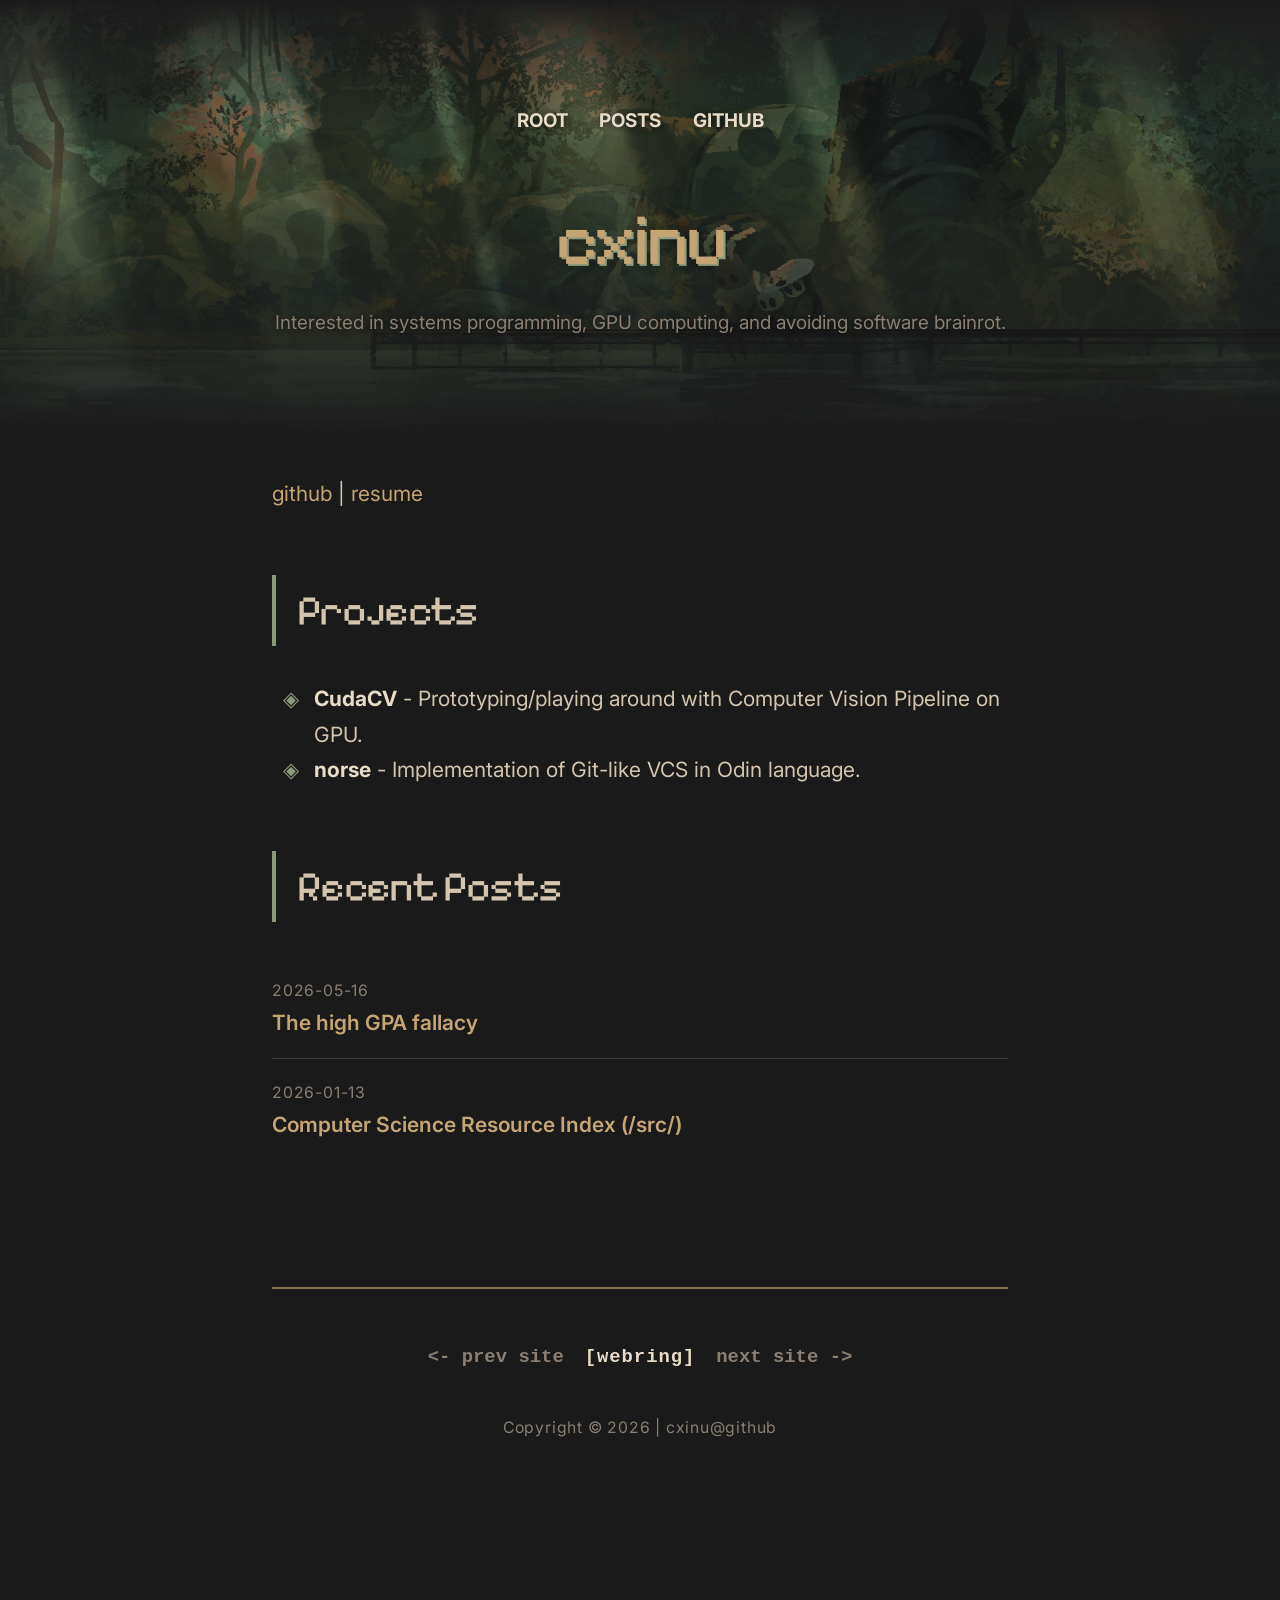
<file: index.html>
<!doctype html>
<html lang="en">
  <head>
    <meta charset="UTF-8" />
    <meta name="viewport" content="width=device-width, initial-scale=1.0" />
    <title>cxinu</title>
    <style>
      :root {
        --bg: #1a1a1a;
        --text-main: #d4c5b0;
      }
      html {
        background-color: var(--bg);
        color: var(--text-main);
        visibility: hidden;
        opacity: 0;
      }
    </style>
    <link rel="preload" href="/style.css" as="style" />
    <link rel="stylesheet" href="/style.css" />
  </head>
  <body>

        <header class="hero" style="--hero-img: url('/hk-lake.png')">
                <nav>
        <a href="/">root</a>
        <a href="/posts/">posts</a>
        <a href="https://github.com/cxinu">github</a>
      </nav>
      <h1>cxinu</h1>
            <p class="tagline">Interested in systems programming, GPU computing, and avoiding software brainrot.</p>
          </header>

    <main>
            <p><a href="https://github.com/cxinu">github</a> | <a
href="/resume.pdf">resume</a></p>
<h2 id="projects">Projects</h2>
<ul>
<li><a
href="https://github.com/cxinu/CudaCV"><strong>CudaCV</strong></a> -
Prototyping/playing around with Computer Vision Pipeline on GPU.</li>
<li><a href="https://github.com/cxinu/norse"><strong>norse</strong></a>
- Implementation of Git-like VCS in Odin language.</li>
</ul>       <section id="recent-posts">
        <h2>Recent Posts</h2>
        <ul class='post-list'><li><span class='date'>2026-05-16</span> <a href='/posts/high_gpa_fallacy.html'>The high GPA fallacy</a></li><li><span class='date'>2026-01-13</span> <a href='/posts/src_compilation.html'>Computer Science Resource Index (/src/)</a></li></ul>
      </section>
          </main>

    <footer>
      <hr />
      <nav class="webring-nav">
        <a href="https://ring.seggs.lol/redirect?from=cxinu&dir=prev"><- prev site</a>
        <a href="https://ring.seggs.lol/random" class="webring-label">[WEBRING]</a>
        <a href="https://ring.seggs.lol/redirect?from=cxinu&dir=next">next site -></a>
      </nav>
      <p>Copyright © 2026 | cxinu@github</p>
    </footer>
    <script src="/gol.js"></script>
  </body>
</html>
</file>
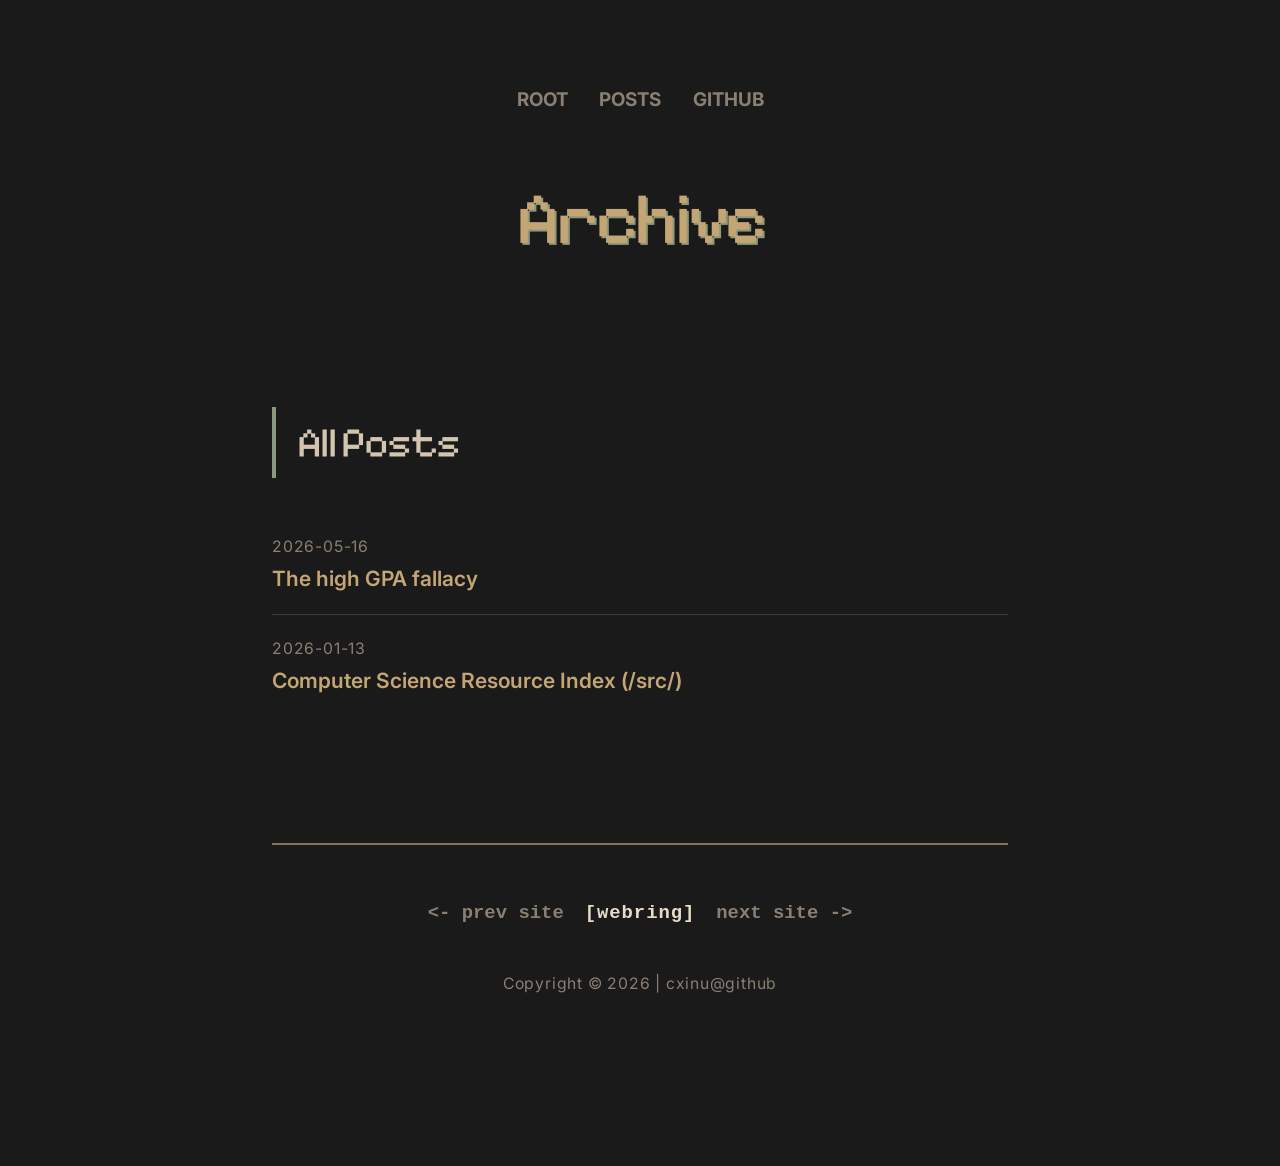
<file: posts/index.html>
<!doctype html>
<html lang="en">
  <head>
    <meta charset="UTF-8" />
    <meta name="viewport" content="width=device-width, initial-scale=1.0" />
    <title>Archive</title>
    <style>
      :root {
        --bg: #1a1a1a;
        --text-main: #d4c5b0;
      }
      html {
        background-color: var(--bg);
        color: var(--text-main);
        visibility: hidden;
        opacity: 0;
      }
    </style>
    <link rel="preload" href="/style.css" as="style" />
    <link rel="stylesheet" href="/style.css" />
  </head>
  <body>

        <header>
                
      <canvas id="gol-bg" aria-hidden="true"></canvas>
      
            <nav>
        <a href="/">root</a>
        <a href="/posts/">posts</a>
        <a href="https://github.com/cxinu">github</a>
      </nav>
      <h1>Archive</h1>
          </header>

    <main>
                   <section id="recent-posts">
        <h2>All Posts</h2>
        <ul class='post-list'><li><span class='date'>2026-05-16</span> <a href='/posts/high_gpa_fallacy.html'>The high GPA fallacy</a></li><li><span class='date'>2026-01-13</span> <a href='/posts/src_compilation.html'>Computer Science Resource Index (/src/)</a></li></ul>
      </section>
          </main>

    <footer>
      <hr />
      <nav class="webring-nav">
        <a href="https://ring.seggs.lol/redirect?from=cxinu&dir=prev"><- prev site</a>
        <a href="https://ring.seggs.lol/random" class="webring-label">[WEBRING]</a>
        <a href="https://ring.seggs.lol/redirect?from=cxinu&dir=next">next site -></a>
      </nav>
      <p>Copyright © 2026 | cxinu@github</p>
    </footer>
    <script src="/gol.js"></script>
  </body>
</html>
</file>
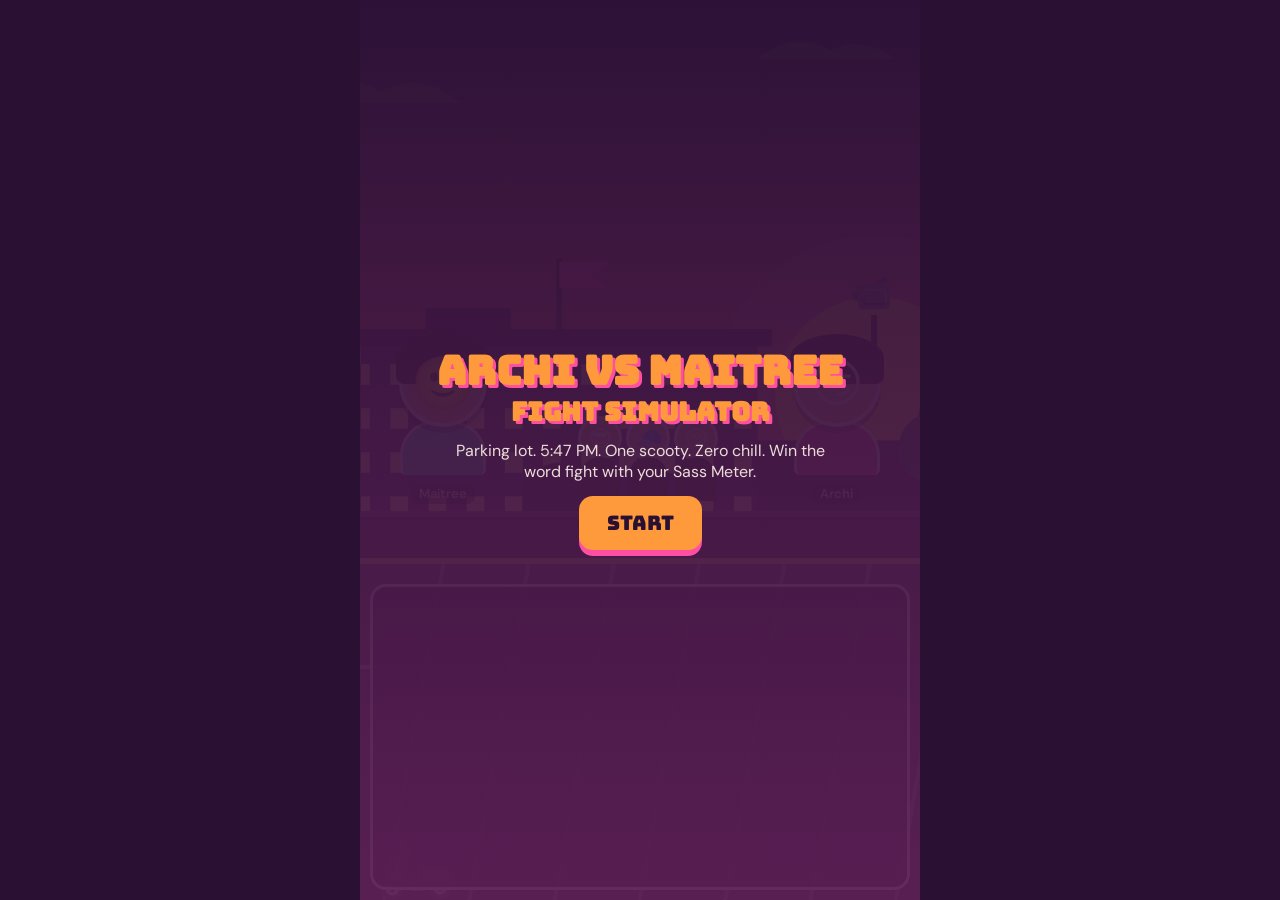
<file: Archi-vs-Maitree-Fight-Simulator.html>
<!DOCTYPE html>
<html lang="en">
<head>
<meta charset="utf-8">
<meta name="viewport" content="width=device-width, initial-scale=1, viewport-fit=cover">
<title>Archi vs Maitree Fight Simulator</title>
<link rel="preconnect" href="https://fonts.googleapis.com">
<link rel="stylesheet" href="https://fonts.googleapis.com/css2?family=Bungee&family=DM+Sans:wght@400;600&display=swap">
<style>
:root{--plum:#2a1033;--dusk:#ff9a3c;--pink:#ff4fa3;--teal:#3fd0c9;--ink:#fff3ea;--box:rgba(30,10,40,.88);color-scheme:dark;box-sizing:border-box;padding-top:env(safe-area-inset-top,0px);padding-bottom:env(safe-area-inset-bottom,0px)}
*{box-sizing:border-box}
html,body{height:100%;margin:0;background:var(--plum);color:var(--ink);font-family:'DM Sans',system-ui,sans-serif}
#game{position:relative;height:100%;max-width:560px;margin:0 auto;overflow:hidden;background:linear-gradient(180deg,#5b2a6e 0%,#ff6b6b 55%,var(--dusk) 100%)}
#ground{position:absolute;left:0;right:0;bottom:0;height:38%;background:linear-gradient(180deg,#4a3a4f,#2e2233);border-top:4px solid #00000030}
#ground::before{content:"";position:absolute;inset:30% 0 auto 0;height:4px;background:repeating-linear-gradient(90deg,#fff8 0 28px,transparent 28px 56px)}
.title{font-family:'Bungee',Impact,sans-serif}
#hud{position:absolute;top:10px;left:12px;right:12px;display:none;z-index:5}
#hud small{font-weight:600}
#bar{height:14px;border-radius:9px;background:#0007;overflow:hidden;border:2px solid #fff4;margin-top:3px}
#fill{height:100%;width:0;background:linear-gradient(90deg,var(--teal),var(--pink));transition:width .5s}
#stage{position:absolute;left:0;right:0;top:12%;height:44%}
.char{position:absolute;bottom:0;text-align:center;transition:transform .25s,opacity .25s}
.char .face{font-size:74px;line-height:1;width:112px;height:112px;display:grid;place-items:center;border-radius:50%;border:4px solid #fff;box-shadow:0 6px 0 #0005}
.char .tag{font-weight:600;font-size:13px;margin-top:8px;background:#0008;border-radius:8px;padding:2px 8px;display:inline-block}
#M{left:7%}#M .face{background:var(--teal)}
#A{right:7%}#A .face{background:var(--pink)}
#gang{position:absolute;right:30%;bottom:6px;font-size:34px;letter-spacing:2px}
#scoot{position:absolute;left:3%;bottom:-6px;font-size:64px;transition:transform 1.6s ease-in;z-index:2}
.dim{opacity:.45;transform:scale(.92)}
.talk{transform:translateY(-8px) scale(1.05)}
#box{position:absolute;left:10px;right:10px;bottom:calc(10px + env(safe-area-inset-bottom,0px));min-height:34%;background:var(--box);border:3px solid #fff;border-radius:16px;padding:14px 16px;z-index:6;cursor:pointer;display:flex;flex-direction:column;gap:8px}
#who{font-family:'Bungee',Impact,sans-serif;font-size:15px;color:var(--dusk)}
#txt{font-size:18px;line-height:1.45;flex:1}
#hint{align-self:flex-end;font-size:12px;opacity:.7}
.opt{display:block;width:100%;text-align:left;font:inherit;font-size:16px;color:var(--ink);background:#ffffff14;border:2px solid #fff6;border-radius:12px;padding:10px 12px;margin-top:6px;cursor:pointer}
.opt:hover,.opt:focus-visible{border-color:var(--pink);background:#ff4fa31f;outline:none}
.opt b{color:var(--teal)}
#screen{position:absolute;inset:0;z-index:20;display:flex;flex-direction:column;align-items:center;justify-content:center;text-align:center;padding:28px;gap:14px;background:linear-gradient(180deg,#2a1033f2,#5b1f55f2)}
#screen h1{font-size:40px;line-height:1.05;margin:0;color:var(--dusk);text-shadow:3px 3px 0 var(--pink)}
#screen p{margin:0;max-width:34ch;opacity:.9}
.btn{font-family:'Bungee',Impact,sans-serif;font-size:20px;color:var(--plum);background:var(--dusk);border:0;border-radius:14px;padding:14px 28px;box-shadow:0 6px 0 var(--pink);cursor:pointer}
.btn:active{transform:translateY(4px);box-shadow:0 2px 0 var(--pink)}
.shake{animation:sh .35s}
@keyframes sh{25%{transform:translateX(-8px)}75%{transform:translateX(8px)}}
@media (prefers-reduced-motion:reduce){.shake{animation:none}#scoot{transition:none}}
#game[data-sc=class]{background:linear-gradient(180deg,#d8efe6,#a9cfc5 62%)}
#game[data-sc=class] #ground{background:linear-gradient(180deg,#b98558,#8f5f3b)}
#game[data-sc=class] #ground::before{inset:0;height:auto;background:repeating-linear-gradient(90deg,#0002 0 3px,transparent 3px 70px)}
#lotdeco,#classdeco{position:absolute;inset:0;pointer-events:none}
#game[data-sc=class] #lotdeco,#game[data-sc=lot] #classdeco,#game[data-sc=class] #scoot,#game[data-sc=class] #gang,#game[data-sc=lot] #npcs,#game[data-sc=lot] #K,#game[data-sc=lot] #desk{display:none}
#sky{position:absolute;left:0;right:0;bottom:38%;height:90px;width:100%}
#trees{position:absolute;left:2%;bottom:36%;font-size:46px}
#parked{position:absolute;left:36%;bottom:33%;font-size:26px;opacity:.5;letter-spacing:8px}
#cctv{position:absolute;right:5%;top:30%;font-size:34px}
#cctv::after{content:"";position:absolute;left:50%;top:100%;width:6px;height:90px;background:#2a1033}
#board{position:absolute;left:12%;right:12%;top:3%;height:17%;background:#244a3c;border:6px solid #8a5a34;border-radius:6px;display:grid;place-items:center;font-family:'Bungee',Impact,sans-serif;font-size:16px;color:#e8f5ee}
#game .char .face{font-size:52px;width:88px;height:88px;background:#e8b98a;position:relative;z-index:0;margin:0 auto}
#game .char .face::before{content:"";position:absolute;z-index:-1;left:-7px;right:-7px;top:-9px;height:62%;border-radius:50% 50% 8px 8px;background:var(--hair)}
.body{width:86px;height:54px;margin:-6px auto 0;border-radius:34px 34px 6px 6px;background:var(--top);border:3px solid #fff;border-bottom:0}
#M{--hair:#1b1020;--top:#3fd0c9}#A{--hair:#2a0f2e;--top:#ff4fa3}#K{--hair:#6b3d1c;--top:#ffd34d}
#K{left:2%}
#game[data-sc=class] #M{left:33%}
#game[data-sc=class] #A{right:3%}
#desk{position:absolute;right:1%;bottom:0;width:150px;height:46px;background:#c89463;border:3px solid #6b4423;border-radius:6px 6px 0 0;z-index:3}
#game #gang{display:flex;gap:4px;right:36%;bottom:0;font-size:22px;letter-spacing:0}
.g{width:44px;height:44px;border-radius:50%;background:#e8b98a;border:3px solid #fff;display:grid;place-items:center;position:relative;margin-bottom:44px}
.g::after{content:"";position:absolute;top:100%;left:50%;transform:translateX(-50%);width:40px;height:44px;border-radius:20px 20px 0 0;background:#222}
#npcs{position:absolute;left:6%;right:6%;top:14px;display:flex;justify-content:space-around}
#npcs i{font-style:normal;font-size:26px;width:44px;height:44px;display:grid;place-items:center;border-radius:50%;border:3px solid #fff;background:#e8b98a;box-shadow:0 22px 0 -6px var(--c,#7a8cff)}
#npcs i:nth-child(2){--c:#ff8a5c}#npcs i:nth-child(3){--c:#6bd68a}#npcs i:nth-child(4){--c:#c77dff}#npcs i:nth-child(5){--c:#ffb3c7}
@media (prefers-reduced-motion:no-preference){.laugh i{animation:bob .35s infinite alternate}.laugh i:nth-child(even){animation-delay:.17s}@keyframes bob{to{transform:translateY(-8px)}}}
#panel{position:absolute;left:10px;right:10px;top:12%;aspect-ratio:520/300;z-index:4;display:none;border:5px solid #111;background:#fff;box-shadow:0 8px 0 #0006;transform:rotate(-1deg)}
#panel svg{width:100%;height:100%;display:block}
#panel.show{display:block}
#game.pn #stage,#game.pn #scoot{visibility:hidden}
@media (prefers-reduced-motion:no-preference){#panel.show{animation:slam .25s}@keyframes slam{from{transform:scale(1.25) rotate(2deg);opacity:0}}}
#trees{display:none}
#game #sky{height:62%}
#csky{position:absolute;left:0;top:0;width:100%;height:62%}
#game #board{left:32%;right:5%;top:5%;height:20%}
#game[data-sc=lot] #ground{border-top:6px solid #e9c46a}
#game[data-sc=lot] #ground::after{content:"";position:absolute;inset:0;background:repeating-linear-gradient(100deg,transparent 0 80px,#fff5 80px 84px)}
@media (prefers-reduced-motion:no-preference){#panel.go .ride{animation:ride 1.4s ease-in forwards}@keyframes ride{to{transform:translateX(440px)}}}
</style>
</head>
<body>
<div id="game" data-sc="lot">
  <div id="hud"><small>Sass Meter</small><div id="bar"><div id="fill"></div></div></div>
  <div id="lotdeco"><svg id="sky" viewBox="0 0 560 380" preserveAspectRatio="xMidYMax slice"><defs><pattern id="wn" width="26" height="30" patternUnits="userSpaceOnUse"><rect x="6" y="8" width="12" height="14" fill="#ffd98a"/></pattern></defs><circle cx="440" cy="270" r="110" fill="#fff" opacity=".12"/><circle cx="440" cy="270" r="68" fill="#ffd34d"/><path d="M40 70q30-26 64-8q26-14 54 8zM360 40q24-20 50-6q22-10 44 6z" fill="#fff" opacity=".3"/><path d="M0 380V300h46v-52h54v52h34v-90h58v90h330v80z" fill="#3b1c4a"/><rect x="90" y="236" width="270" height="144" fill="#4d2561"/><rect x="90" y="236" width="270" height="144" fill="url(#wn)"/><path d="M80 236h290v-12H80z" fill="#2e1a3a"/><path d="M200 380v-50q25-30 50 0v50z" fill="#2e1a3a"/><path d="M225 224V176" stroke="#2e1a3a" stroke-width="4"/><path d="M225 178h34l-8 9 8 9h-34z" fill="#ff4fa3"/><rect y="350" width="560" height="30" fill="#2e1a3a"/><path d="M0 350h560" stroke="#6b3d7a" stroke-width="4"/><rect x="500" y="300" width="10" height="52" fill="#1f1228"/><circle cx="505" cy="288" r="36" fill="#2f5d50"/><circle cx="480" cy="305" r="24" fill="#2f5d50"/><circle cx="532" cy="305" r="24" fill="#2f5d50"/></svg><div id="trees">🌳🌳</div><div id="parked">🛵🛵🛵</div><div id="cctv">📹</div></div>
  <div id="classdeco"><svg id="csky" viewBox="0 0 560 380" preserveAspectRatio="xMidYMin slice"><rect width="560" height="380" fill="#cfe5dc"/><rect y="300" width="560" height="80" fill="#9bc0b5"/><path d="M0 300h560" stroke="#7aa397" stroke-width="6"/><rect x="24" y="40" width="150" height="160" fill="#9ad7ff" stroke="#8a5a34" stroke-width="8"/><circle cx="120" cy="90" r="22" fill="#ffe27a"/><path d="M50 150q20-22 44-6q20-14 40 6z" fill="#fff"/><path d="M99 40v160M24 120h150" stroke="#8a5a34" stroke-width="6"/><path d="M24 200h150l70 100H-10z" fill="#fff" opacity=".22"/><circle cx="300" cy="40" r="20" fill="#fff" stroke="#555" stroke-width="4"/><path d="M300 40v-12M300 40l9 5" stroke="#555" stroke-width="3"/><g transform="rotate(-4 85 247)"><rect x="30" y="215" width="110" height="64" fill="#fffbe8" stroke="#555" stroke-width="3"/><text x="85" y="243" text-anchor="middle" font-size="12" font-weight="700" fill="#c0392b" font-family="DM Sans,sans-serif">NO CHEATING</text><text x="85" y="262" text-anchor="middle" font-size="10" fill="#555" font-family="DM Sans,sans-serif">(lol)</text></g></svg><div id="board">Test day. Silence.</div></div>
  <div id="ground"></div>
  <div id="stage">
    <div id="npcs"><i>🙂</i><i>🙂</i><i>🙂</i><i>🙂</i><i>🙂</i></div>
    <div class="char" id="K"><div class="face" id="kf">🙂</div><div class="body"></div><div class="tag">Akshita</div></div>
    <div class="char" id="M"><div class="face" id="mf">🙂</div><div class="body"></div><div class="tag">Maitree</div></div>
    <div id="gang"><div class="g">😎</div><div class="g">🧢</div><div class="g">😏</div></div>
    <div class="char" id="A"><div class="face" id="af">😏</div><div class="body"></div><div class="tag">Archi</div></div>
    <div id="desk"></div>
  </div>
  <div id="scoot">🛵</div>
  <div id="panel"></div>
  <div id="box"><div id="who"></div><div id="txt"></div><div id="hint"></div></div>
  <div id="screen">
    <h1 class="title">Archi vs Maitree</h1>
    <h1 class="title" style="font-size:26px;margin-top:-8px">Fight Simulator</h1>
    <p>Parking lot. 5:47 PM. One scooty. Zero chill. Win the word fight with your Sass Meter.</p>
    <button class="btn" id="start">Start</button>
  </div>
</div>
<script>
const $=id=>document.getElementById(id);
let sass=0, i=0, busy=false, onNext=null, typer=null;

const duel=[
 {a:"Aah! Meko lagri hai! Agar mereko kuch hua na, main camera check karwa dungi!",af:"😡",
  o:[{t:"“Dikhwa de bhai. Camera mein tera paon mere tyre pe dikhega.”",p:34,risk:.3,r:"The gang looks at the CCTV. Then at Archi. Then away."},
     {t:"“Sorry yaar, galti se throttle ghoom gaya.” 😇",p:22,r:"Someone in the gang snorts."},
     {t:"“Pehle paon hata, phir baat kar.”",p:12,r:"Archi doesn’t move. Stubborn, as usual."}]},
 {a:"Class mein bahut bol rahi thi na? Ab bol!",af:"😤",
  o:[{t:"“Class mein sab hans rahe the, yahan sirf tere dost chup hain. Dekh unki taraf.”",p:34,risk:.3,r:"Archi glances back. Her gang suddenly finds their shoes interesting."},
     {t:"“Seat tune chheeni thi, sharam tujhe aani chahiye. Hum toh bas peeche baith gaye.”",p:24,r:"“Ooooh,” from nobody, but you felt it."},
     {t:"Stay silent. Just stare.",p:10,r:"Awkward silence. Archi shifts her foot."}]},
 {a:"B-section wali sab yahin hain, samajh le!",af:"😠",
  o:[{t:"“Ek seat ke liye gang? Next time padh le, copy ki zaroorat nahi padegi.”",p:34,risk:.3,r:"Archi’s face goes red. The gang stays quiet. No backup."},
     {t:"“Kitne log laaye ho, ek seat ke liye?”",p:26,r:"Gang member: “…she’s not wrong.”"},
     {t:"“Main aaj nahi ladne wali. Bye.”",p:10,r:"Archi smirks. Wrong move."}]}
];

const intro=[
 {pn:"seat",sc:"class",n:"Earlier, A section, 3rd back row. Archi, alone in A while her friends are in B, wants a seat where cheating is easy. She sits right on Akshita’s spot.",mf:"🙂",af:"😒"},
 {pn:"seat",kd:1,n:"Akshita asks her to move. Archi doesn’t. Maitree stands up for Akshita. Archi still doesn’t move, so everyone just sits behind her.",mf:"😤"},
 {laugh:1,n:"Maitree and Akshita joke about it with the group. Half the class laughs. Archi stays silent: no gang, no guts.",mf:"😏",af:"😶"},
 {sc:"lot",n:"Tests are over. Maitree walks to the parking lot alone. Archi’s B-section gang is already there, watching quietly. Female vs female, no intervention needed.",mf:"🙂",af:"😏"},
 {w:"M",t:"Bas ghar jaana hai… *rolls scooty out of the stand*",mf:"😮‍💨"},
 {pn:"stomp",n:"STOMP. Archi’s foot lands on the front tyre and stays there.",mf:"😳",af:"😏",fx:1},
 {pn:"leg",w:"M",t:"Archi, let me go.",mf:"😐"},
 {pn:"rev",n:"Maitree revs the scooty. Archi stumbles.",mf:"😈",af:"😳",fx:1}
];

function say(who,text,face,next){
  const w=$("who"),t=$("txt"),h=$("hint");
  w.textContent=who==="A"?"Archi":who==="M"?"Maitree":"";
  ["M","A"].forEach(c=>$(c).className="char"+(who&&who!==c?" dim":who===c?" talk":""));
  t.textContent="";h.textContent="";clearInterval(typer);
  let k=0;busy=true;
  typer=setInterval(()=>{t.textContent=text.slice(0,++k);if(k>=text.length){clearInterval(typer);busy=false;h.textContent="tap ▸";}},16);
  onNext=next;
}
$("box").onclick=()=>{
  if(busy){clearInterval(typer);$("txt").textContent=cur;busy=false;$("hint").textContent="tap ▸";return;}
  if(onNext){const f=onNext;onNext=null;f();}
};
let cur="";
const _say=say;
say=function(w,t,f,n){cur=t;_say(w,t,f,n)};

function setScene(n){$("game").dataset.sc=n}
const rays=(x,y,n,a,b)=>{let d="";for(let k=0;k<n;k++){const t=k/n*6.283+Math.sin(k*7)*.08,c=Math.cos(t),s=Math.sin(t);d+=`M${x+c*a} ${y+s*a}L${x+c*b} ${y+s*b}`}return d};
const S='stroke="#111" stroke-width="4" stroke-linejoin="round" stroke-linecap="round"';
const F='style="font-family:Bungee,Impact,sans-serif;paint-order:stroke;stroke:#111;stroke-width:9px;stroke-linejoin:round"';
const P=b=>`<svg viewBox="0 0 520 300"><defs><pattern id="ht" width="8" height="8" patternUnits="userSpaceOnUse"><circle cx="4" cy="4" r="1.8" fill="#111"/></pattern></defs><rect width="520" height="300" fill="#fff"/><rect width="520" height="300" fill="url(#ht)" opacity=".16"/>${b}</svg>`;
const PANELS={
 seat:()=>P(`<path d="${rays(270,140,36,60,420)}" stroke="#bbb" stroke-width="2"/><g ${S}>
<rect x="95" y="175" width="330" height="22" fill="#e8d2b0"/><path d="M120 197v80M400 197v80"/><rect x="225" y="205" width="96" height="14" fill="#a9743f"/>
<path d="M238 138Q205 120 245 85M302 138Q335 120 295 85" fill="none" stroke-width="10"/>
<path d="M232 130h76l10 78h-96z" fill="#ff4fa3"/>
<path d="M255 208L385 158" stroke-width="26"/><path d="M255 208L385 158" stroke="#2b2b3a" stroke-width="18"/><path d="M385 140l34 4 4 26-40 4z" fill="#fff"/>
<circle cx="270" cy="95" r="30" fill="#ffe3cc"/><path d="M238 90Q240 55 270 58Q302 55 304 90Q290 72 270 74Q250 72 238 90zM244 66l-8-16 16 8M262 58v-18l12 16M284 60l12-14-2 18" fill="#111"/>
<path d="M254 98h12M276 98h12M252 88l16 4M288 88l-16 4M258 114q14 8 26-2" fill="none"/>
<circle cx="80" cy="150" r="24" fill="#ffe3cc"/><path d="M56 146Q58 118 80 120Q104 118 104 146Q92 134 80 134Q66 134 56 146z" fill="#6b3d1c"/><path d="M68 150l10 4M92 150l-10 4M72 166h16" fill="none"/><path d="M58 178h44l8 60h-60z" fill="#ffd34d"/><path d="M112 120q9 12 0 20q-9-8 0-20z" fill="#bfe9ff" stroke-width="3"/></g>
<text x="20" y="95" font-size="34" fill="#fff" ${F}>!?</text><text x="250" y="52" font-size="46" fill="#ff4fa3" ${F} transform="rotate(-8 250 52)">PLOP!</text>`),
 stomp:()=>P(`<path d="${rays(255,150,40,70,420)}" stroke="#999" stroke-width="2.5"/><g ${S}>
<circle cx="350" cy="260" r="112" fill="#222"/><circle cx="350" cy="260" r="55" fill="#ddd"/><circle cx="350" cy="260" r="12" fill="#888"/>
<path d="M230 170Q350 105 470 170" fill="none" stroke-width="26"/><path d="M230 170Q350 105 470 170" fill="none" stroke="#3fd0c9" stroke-width="18"/>
<path d="${rays(255,152,16,26,86)}" stroke="#ffd34d" stroke-width="11"/><path d="${rays(255,152,16,28,80)}" stroke-width="3"/>
<path d="M60 -10H140L230 100L170 138z" fill="#2b2b3a"/><path d="M168 94L250 112Q282 126 266 152L168 152Q144 130 168 94z" fill="#fff"/><path d="M164 150h108" stroke-width="8"/></g>
<text x="14" y="284" font-size="58" fill="#ff4fa3" ${F} transform="rotate(-6 14 284)">STOMP!</text>`),
 leg:()=>P(`<path d="${rays(340,170,40,80,440)}" stroke="#bbb" stroke-width="2"/><g ${S}>
<circle cx="370" cy="262" r="100" fill="#222"/><circle cx="370" cy="262" r="48" fill="#ddd"/>
<path d="M265 180Q370 140 475 180" fill="none" stroke-width="26"/><path d="M265 180Q370 140 475 180" fill="none" stroke="#3fd0c9" stroke-width="18"/>
<path d="M84 100Q80 48 120 50Q160 48 156 100L162 190H78z" fill="#111"/><path d="M62 300Q70 190 120 175Q170 190 178 300z" fill="#3fd0c9"/><circle cx="120" cy="100" r="34" fill="#ffe3cc"/><path d="M84 92Q90 62 120 64Q150 62 156 92Q140 76 120 78Q100 76 84 92z" fill="#111"/>
<path d="M100 100h14M128 100h14M98 88l18 8M144 88l-18 8M110 120h20" fill="none"/><path d="M165 210L255 190" stroke-width="16"/><path d="M165 210L255 190" stroke="#3fd0c9" stroke-width="8"/>
<path d="M510 0L450 112L385 152" fill="none" stroke-width="34"/><path d="M510 0L450 112L385 152" fill="none" stroke="#2b2b3a" stroke-width="26"/><path d="M345 146l50-6 24 14v16h-74z" fill="#fff"/></g>
<text x="170" y="60" font-size="30" fill="#fff" ${F}>GRRR...</text>`),
 rev:()=>P(`<path d="${rays(260,210,50,60,500)}" stroke="#aaa" stroke-width="2"/><g ${S}>
<rect x="0" y="-4" width="520" height="92" fill="#fff"/><path d="M70 56Q130 20 190 56Q130 78 70 56zM330 56Q390 20 450 56Q390 78 330 56z" fill="#fff"/><circle cx="132" cy="52" r="13" fill="#3fd0c9"/><circle cx="388" cy="52" r="13" fill="#3fd0c9"/><path d="M66 30L196 50M324 50L454 30" stroke-width="9"/>
<rect x="40" y="170" width="420" height="28" rx="14" fill="#888"/><path d="M300 240L420 180L474 225L350 290z" fill="#3fd0c9"/><path d="M392 150Q444 140 454 178Q444 214 396 204z" fill="#ffe3cc"/><path d="M404 162l32 4M402 177l36 4M402 192l32 4" fill="none" stroke-width="3"/>
<path d="M476 150Q506 190 476 236M462 232l14 8 8-16" fill="none"/><path d="M24 250q-20-20 10-30q10-25 40-10q30-5 30 25q-10 25-45 20q-20 8-35-5z" fill="#ddd"/></g>
<text x="20" y="140" font-size="50" fill="#3fd0c9" ${F} transform="rotate(-4 20 140)">VROOOM!</text>`)
};
const SP=(x,y,s=1)=>`<path transform="translate(${x} ${y}) scale(${s})" d="M0-14L4-4L14 0L4 4L0 14L-4 4L-14 0L-4-4z" fill="#fff" stroke="#111" stroke-width="2"/>`;
const FT='font-family="Bungee,Impact,sans-serif" text-anchor="middle" fill="#111"';
PANELS.rev=()=>P(`<path d="${rays(260,180,56,50,500)}" stroke="#aaa" stroke-width="2"/><g ${S}>
<circle cx="80" cy="72" r="46" fill="#fff"/><path d="${rays(80,72,9,34,42)}" stroke-width="3"/><path d="M80 72L112 46" stroke="#ff4fa3" stroke-width="6"/><circle cx="80" cy="72" r="6" fill="#111"/>
<path d="M300 66Q380 20 460 66Q380 100 300 66z" fill="#fff"/><circle cx="382" cy="62" r="20" fill="#3fd0c9"/><circle cx="382" cy="62" r="8" fill="#111"/><circle cx="374" cy="54" r="5" fill="#fff" stroke="none"/><path d="M290 34L470 54" stroke-width="10"/>
<rect x="150" y="205" width="320" height="28" rx="14" fill="#888"/><path d="M300 262L420 212L474 250L350 300z" fill="#3fd0c9"/><path d="M392 186Q444 176 454 212Q444 246 396 238z" fill="#ffe3cc"/><path d="M404 198l32 4M402 212l36 4M402 226l32 4M476 184Q506 220 476 266M462 262l14 8 8-16" fill="none" stroke-width="3"/>
<circle cx="60" cy="290" r="70" fill="#222"/><circle cx="60" cy="290" r="30" fill="#ddd"/>
<path d="M118 192L100 130" stroke-width="26"/><path d="M118 192L100 130" stroke="#2b2b3a" stroke-width="18"/><path d="M96 192l56-6q18 8 10 26l-66 2q-10-12 0-22z" fill="#fff"/><path d="M190 150q20 20 10 50M206 142q26 26 14 64M190 120q8 10 0 16q-8-6 0-16z" fill="none" stroke-width="3"/></g>
<text x="120" y="158" font-size="46" fill="#3fd0c9" ${F} transform="rotate(-4 120 158)">VROOOM!</text><text x="230" y="270" font-size="26" fill="#ff4fa3" ${F}>WAH!?</text>`);
PANELS.exitA=()=>P(`<rect width="520" height="300" fill="#ff4fa3"/><rect width="520" height="300" fill="url(#ht)" opacity=".25"/><path d="${rays(170,160,50,100,420)}" stroke="#fff" stroke-width="3"/><g ${S}>
<path d="M70 120Q60 20 170 40Q280 20 270 120Q230 70 170 80Q110 70 70 120zM90 60l-30-30 50 20M250 60l30-30-50 20" fill="#111"/><circle cx="170" cy="165" r="92" fill="#ffe3cc"/><path d="M82 120Q100 60 170 66Q240 60 258 120Q220 90 170 94Q120 90 82 120z" fill="#111"/>
<path d="M104 124L148 142M236 124L192 142" stroke-width="12"/><ellipse cx="128" cy="152" rx="20" ry="13" fill="#fff"/><ellipse cx="212" cy="152" rx="20" ry="13" fill="#fff"/><circle cx="132" cy="152" r="6" fill="#111"/><circle cx="208" cy="152" r="6" fill="#111"/>
<path d="M120 196Q170 176 220 196Q214 244 170 246Q126 244 120 196z" fill="#7a1030"/><path d="M130 198h80v14h-80z" fill="#fff" stroke-width="3"/><path d="M232 80q16-4 18 12M236 66q22-6 24 18" fill="none" stroke="#c0143c" stroke-width="6"/>
<path d="M290 150L262 196L330 172z" fill="#fff"/><ellipse cx="390" cy="112" rx="122" ry="72" fill="#fff"/></g>
<text x="390" y="108" font-size="34" ${FT}>NIKAL,</text><text x="390" y="144" font-size="21" ${FT}>BHEN KI LODI!</text><text x="420" y="270" font-size="40" fill="#fff" ${F}>GRAAH!</text>`);
PANELS.exitM=()=>P(`<path d="${rays(150,165,44,100,420)}" stroke="#9fe8e3" stroke-width="3"/><circle cx="150" cy="165" r="130" fill="#3fd0c9" opacity=".3"/><circle cx="150" cy="165" r="104" fill="#ff4fa3" opacity=".25"/><g ${S}>
<path d="M58 150Q40 30 150 34Q262 30 244 150L262 300H38z" fill="#111"/><circle cx="150" cy="165" r="84" fill="#ffe3cc"/><path d="M70 140Q84 66 150 70Q216 66 230 140Q196 100 150 104Q104 100 70 140z" fill="#111"/>
<rect x="88" y="138" width="52" height="28" rx="10" fill="#111"/><rect x="160" y="138" width="52" height="28" rx="10" fill="#111"/><path d="M140 148h20M96 144l16 4M168 144l16 4" fill="none" stroke="#fff" stroke-width="3"/><path d="M84 124Q110 108 138 126M164 114Q190 100 218 118" fill="none" stroke-width="7"/><path d="M112 206Q150 226 196 196" fill="none"/>
<ellipse cx="385" cy="100" rx="125" ry="76" fill="#fff"/><path d="M290 150L262 190L326 168z" fill="#fff"/></g>
<text x="385" y="80" font-size="20" ${FT}>THIS SHOWS YOUR</text><text x="385" y="110" font-size="22" ${FT}>STANDARDS</text><text x="385" y="142" font-size="26" fill="#ff4fa3" ${F}>BTW! 💅✨</text>${SP(300,40,1.6)}${SP(470,210,2)}${SP(40,40,1.2)}${SP(250,250,1)}${SP(430,260,1.2)}`);
PANELS.exitR=()=>P(`<rect width="520" height="300" fill="#ff6b6b"/><rect width="520" height="110" fill="#5b2a6e"/><circle cx="260" cy="190" r="84" fill="#ffd34d"/><path d="${rays(260,190,40,90,500)}" stroke="#fff" stroke-width="2" opacity=".6"/><rect y="232" width="520" height="68" fill="#2e2233"/><path d="M0 262h520" stroke="#fff6" stroke-width="4" stroke-dasharray="30 24"/>
<g fill="#111" stroke="#111" stroke-width="2"><circle cx="36" cy="228" r="9"/><rect x="28" y="236" width="16" height="34"/><circle cx="66" cy="232" r="8"/><rect x="59" y="239" width="14" height="30"/><circle cx="92" cy="232" r="8"/><rect x="85" y="239" width="14" height="30"/></g><text x="36" y="206" font-size="26" fill="#fff" ${F}>...</text>
<g class="ride" ${S}><path d="M20 180h150M60 196h120M0 214h110" stroke="#fff" stroke-width="4" opacity=".8"/><circle cx="215" cy="240" r="24" fill="#222"/><circle cx="320" cy="240" r="24" fill="#222"/><circle cx="215" cy="240" r="9" fill="#ddd"/><circle cx="320" cy="240" r="9" fill="#ddd"/><path d="M195 240Q200 200 235 190H290L325 210L338 240z" fill="#3fd0c9"/><path d="M244 190L262 142H292L286 190z" fill="#ff4fa3"/><path d="M286 152L322 174" stroke-width="10"/><path d="M312 206L326 168h14" fill="none"/><path d="M256 112Q214 100 190 144Q226 134 258 134z" fill="#111"/><circle cx="270" cy="124" r="17" fill="#ffe3cc"/><path d="M256 116Q266 100 284 112L270 116z" fill="#111"/><path d="M266 124h22" stroke-width="6"/>${SP(180,210,1)}${SP(150,170,.8)}</g>
<text x="260" y="60" font-size="36" fill="#ffd34d" text-anchor="middle" ${F}>SWISH~</text>`);
const ART=t=>t[0]=="I"?`<svg viewBox="0 0 360 300" style="width:100%;max-width:360px;max-height:40vh;border:4px solid #111;border-radius:6px"><rect width="360" height="300" fill="#ff6b6b"/><rect width="360" height="100" fill="#5b2a6e"/><path d="${rays(180,170,32,80,320)}" stroke="#ffe27a" stroke-width="3" opacity=".6"/><circle cx="180" cy="170" r="64" fill="#ffd34d"/><rect y="222" width="360" height="78" fill="#2e2233"/><g stroke="#111" stroke-width="3" stroke-linejoin="round"><circle cx="150" cy="226" r="15" fill="#222"/><circle cx="222" cy="226" r="15" fill="#222"/><path d="M135 226Q140 200 165 196H205L228 208L238 226z" fill="#3fd0c9"/><path d="M168 196L180 160H202L200 196z" fill="#ff4fa3"/><path d="M180 144Q158 138 144 160Q166 156 182 156z" fill="#111"/><circle cx="190" cy="148" r="11" fill="#ffe3cc"/><path d="M186 148h14" stroke-width="4"/></g><path d="M10 190h100M20 205h80M0 175h70" stroke="#fff" stroke-width="3" opacity=".8"/><g fill="#111"><circle cx="40" cy="236" r="7"/><rect x="34" y="243" width="12" height="22"/><circle cx="62" cy="238" r="6"/><rect x="57" y="244" width="10" height="20"/><circle cx="80" cy="238" r="6"/><rect x="75" y="244" width="10" height="20"/></g><text x="150" y="122" font-size="22">✨</text><text x="262" y="168" font-size="22">✨</text><text x="300" y="130" font-size="18">💅</text><text x="180" y="54" text-anchor="middle" font-size="38" fill="#ffd34d" ${F}>AURA +9999</text><text x="180" y="84" text-anchor="middle" font-size="14" font-weight="700" fill="#fff" style="paint-order:stroke;stroke:#2a1033;stroke-width:5px">bhen ki lodi ❌  aura farmed ✅</text></svg>`:`<div style="font-size:80px">${t[0]=="D"?"😐":"💀"}</div>`;
function showPanel(n){const p=$("panel");$("game").classList.toggle("pn",!!n);if(!n){p.className="";return}p.innerHTML=PANELS[n]();p.className="show"}
function runIntro(){
  if(i>=intro.length){i=0;showPanel();$("hud").style.display="block";runDuel(0);return}
  const s=intro[i++];
  if(s.sc)setScene(s.sc);
  showPanel(s.pn);
  $("npcs").classList.toggle("laugh",!!s.laugh);
  $("npcs").querySelectorAll("i").forEach((e,k)=>e.textContent=s.laugh?"😂🤣😆😂🤭".match(/./gu)[k]:"🙂");
  $("kf").textContent=s.laugh?"😂":s.kd?"😠":"🙂";
  if(s.mf)$("mf").textContent=s.mf; if(s.af)$("af").textContent=s.af;
  if(s.fx){$("scoot").classList.add("shake");setTimeout(()=>$("scoot").classList.remove("shake"),400)}
  say(s.w||"",s.n||s.t,"",runIntro);
}

function runDuel(r){
  if(r>=duel.length)return finale();
  const d=duel[r];
  $("af").textContent=d.af;
  say("A",d.a,"",()=>{
    $("who").textContent="Maitree — pick your reply";
    $("txt").innerHTML="";$("hint").textContent="";
    d.o.forEach(o=>{
      const b=document.createElement("button");b.className="opt";b.textContent=o.t;
      b.onclick=e=>{e.stopPropagation();pick(r,o)};
      $("txt").appendChild(b);
    });
    ["M","A"].forEach(c=>$(c).className="char");
    onNext=null;busy=false;
  });
}

function pick(r,o){
  let p=o.p,line=o.r,face="😎";
  if(o.risk&&Math.random()<o.risk){p=3;line="That came out wrong. Maitree’s voice cracked. Archi smirks.";face="😅"}
  sass=Math.min(100,sass+p);
  $("fill").style.width=sass+"%";
  $("mf").textContent=face;
  $("txt").innerHTML="";
  say("",line,"",()=>runDuel(r+1));
}

function finale(){
  $("hud").style.display="none";
  if(sass>=60){
    $("af").textContent="😡";$("mf").textContent="💅";
    showPanel("exitA");say("A","Nikal, bhen ki lodi.","",()=>{showPanel("exitM");
      $("af").textContent="🤬";
      say("M","This shows your standards BTW! 💅✨","",()=>{showPanel("exitR");
        say("","Maitree kicks the stand up, revs the scooty, and rides out. Gang: speechless.","",()=>{
          $("panel").classList.add("go");$("scoot").style.transform="translateX(110vw)";$("mf").textContent="😌";
          setTimeout(()=>end("ICONIC EXIT 💅✨","Sass Meter: "+sass+"/100. Maitree left. Archi is still processing."),1500);
        });
      });
    });
  }else if(sass>=35){
    say("","Neither of you wins. Archi lifts her foot, mutters something, and walks off. Maitree rides out quietly, heart pounding.","",()=>
      end("DRAW 😐","Sass Meter: "+sass+"/100. You survived, but no iconic exit. Try bolder replies."));
  }else{
    $("mf").textContent="😳";$("af").textContent="😈";
    say("A","Dekha? Camera, camera. Ab chup reh.","",()=>
      say("","Maitree pushes her scooty out. The gang is laughing. Aura: zero.","",()=>
        end("OWNED 💀","Sass Meter: "+sass+"/100. Yikes. Be bolder next time.")));
  }
}

function end(title,sub){
  const s=$("screen");s.style.display="flex";
  showPanel();s.innerHTML=ART(title)+'<h1 class="title" style="font-size:34px">'+title+'</h1><p>'+sub+'</p><button class="btn" id="again">Play again</button>';
  $("again").onclick=reset;
}
function reset(){
  sass=0;i=0;$("fill").style.width="0";$("scoot").style.transform="";
  $("mf").textContent="🙂";$("af").textContent="😏";
  $("screen").style.display="none";runIntro();
}
$("start").onclick=()=>{$("screen").style.display="none";runIntro()};
</script>
</body>
</html>
</file>
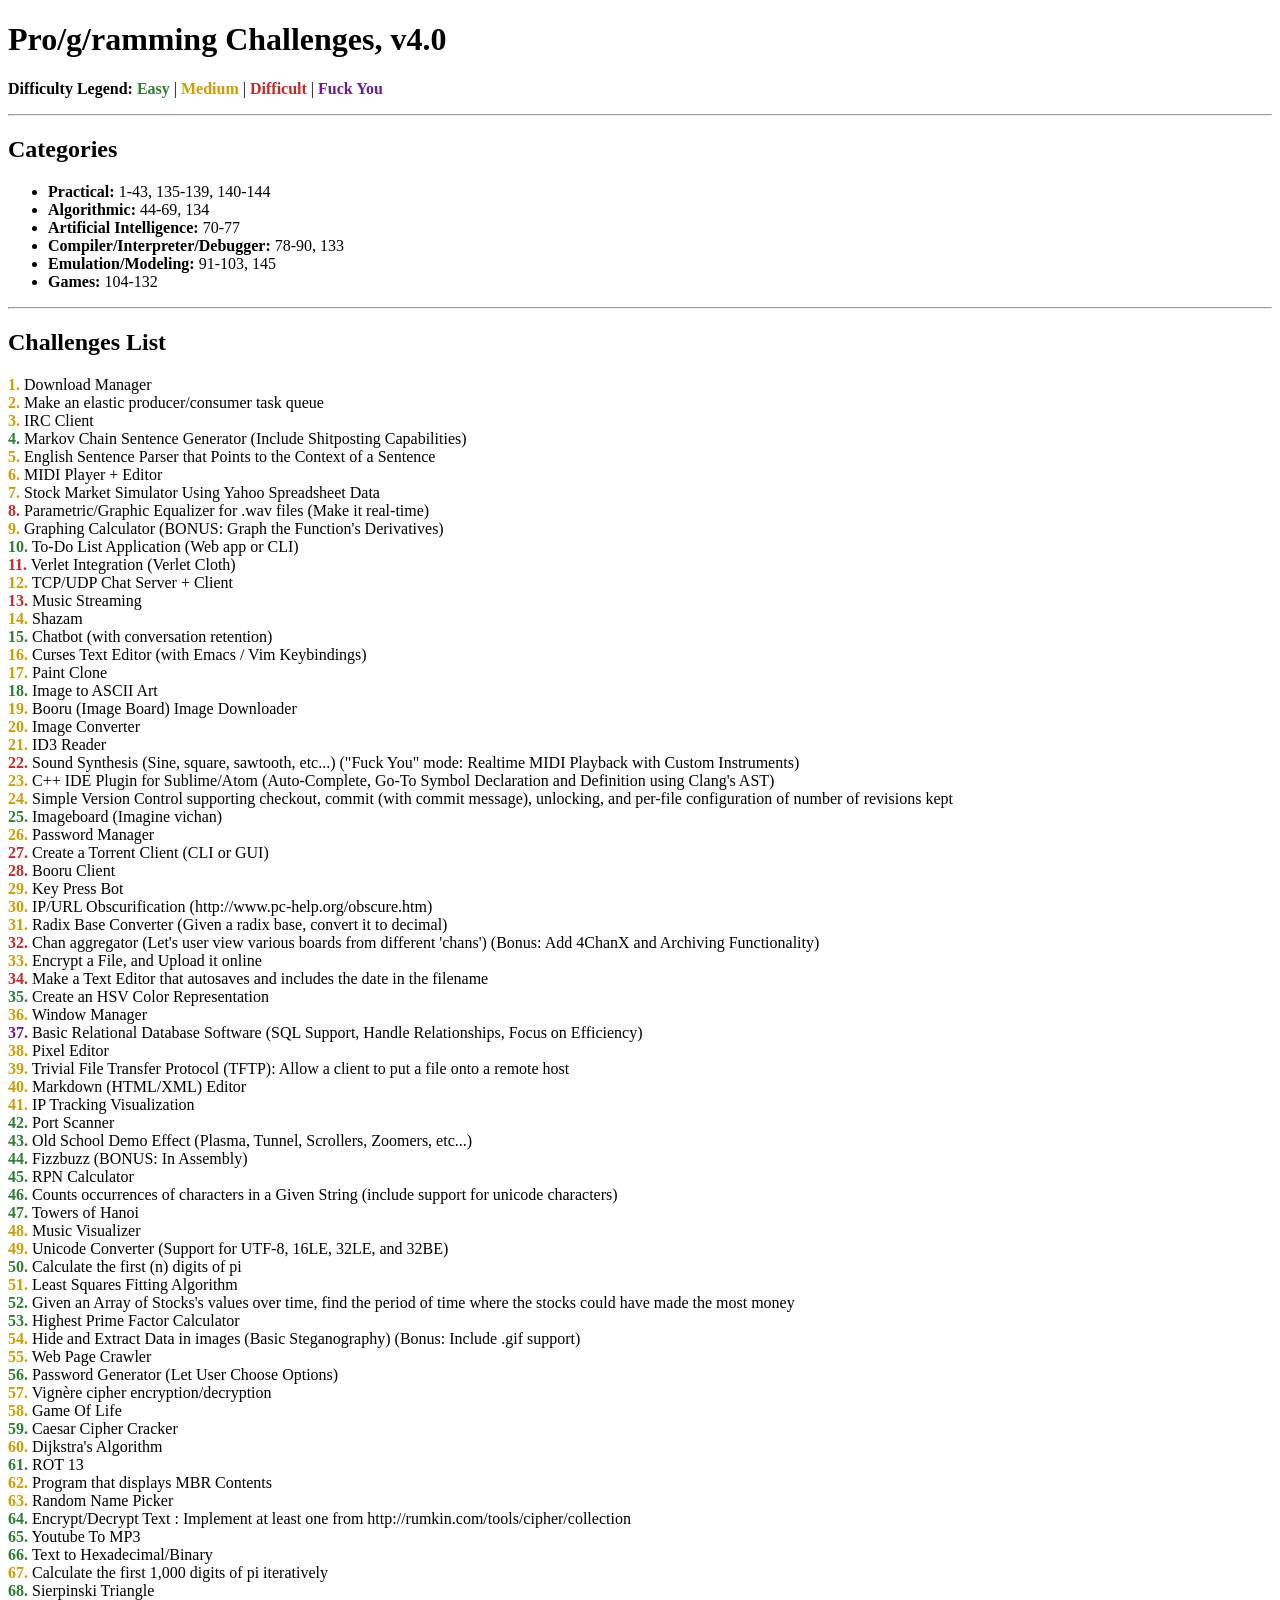
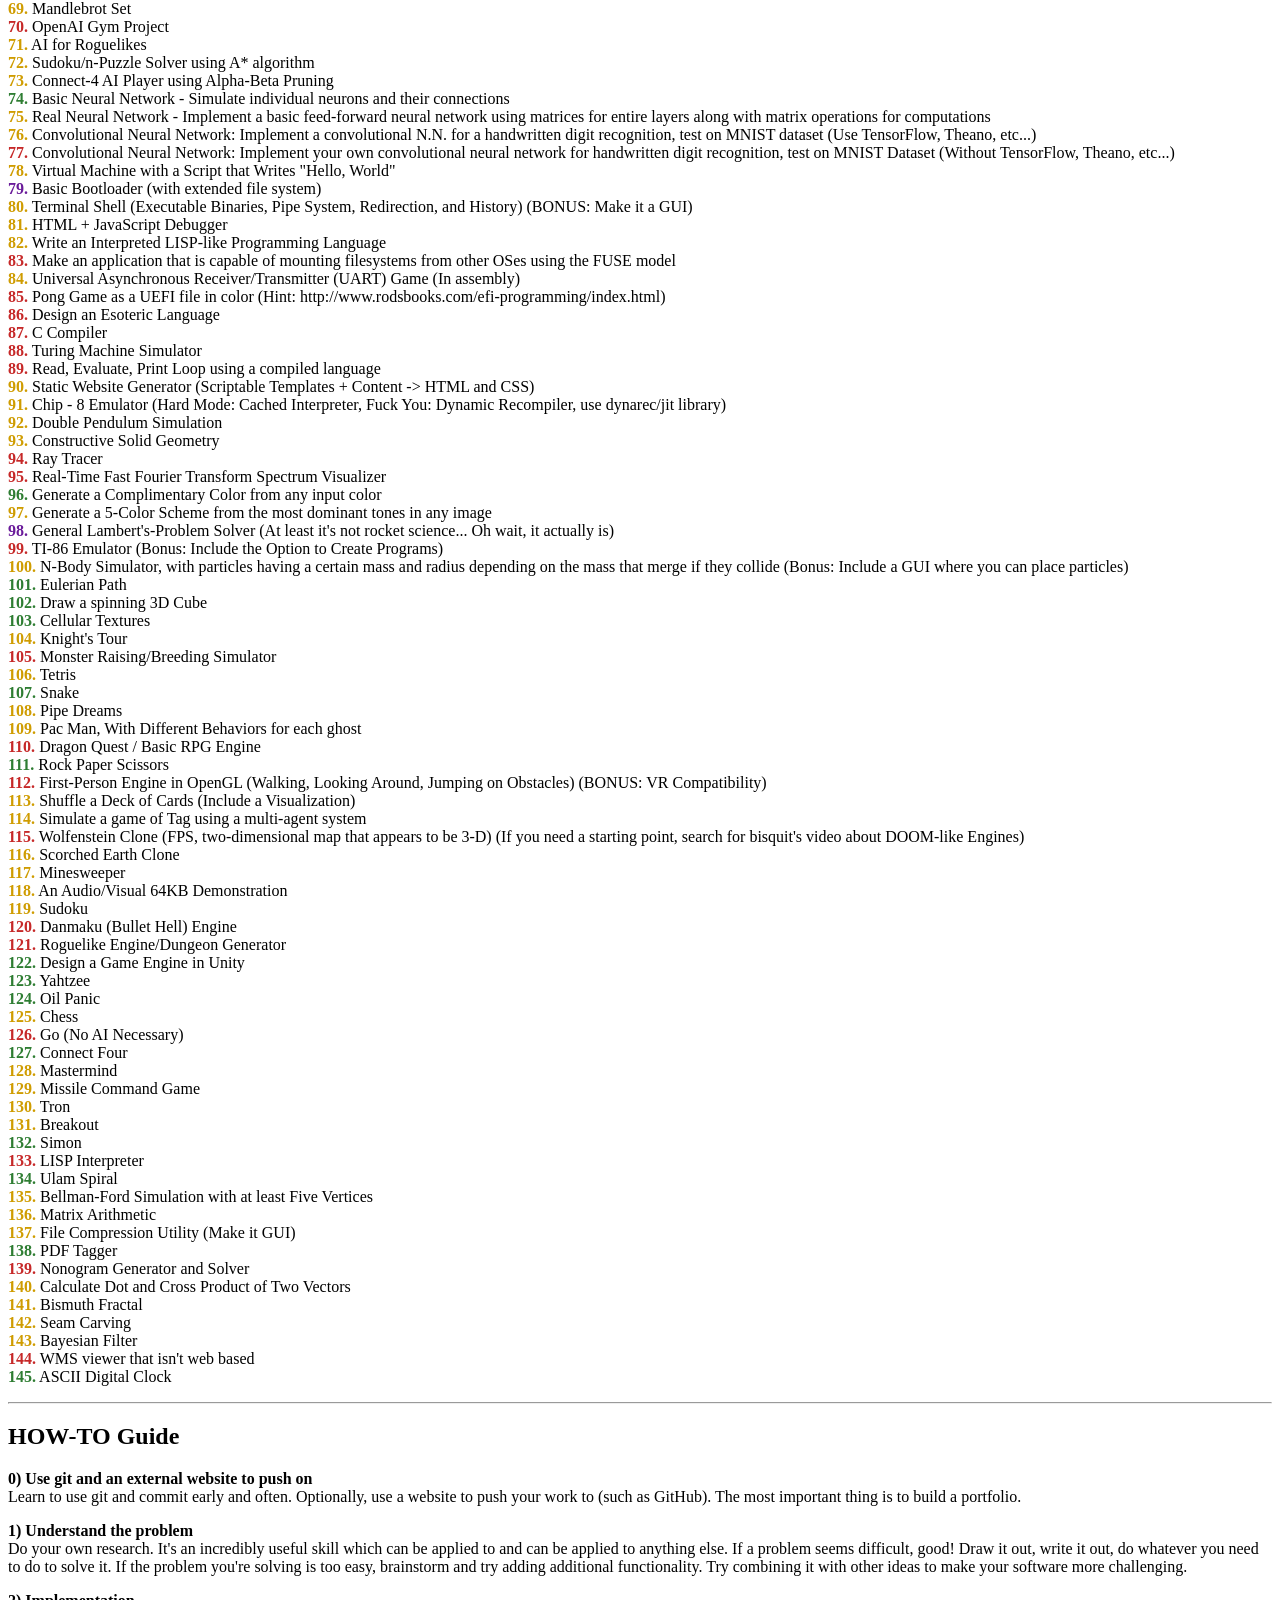
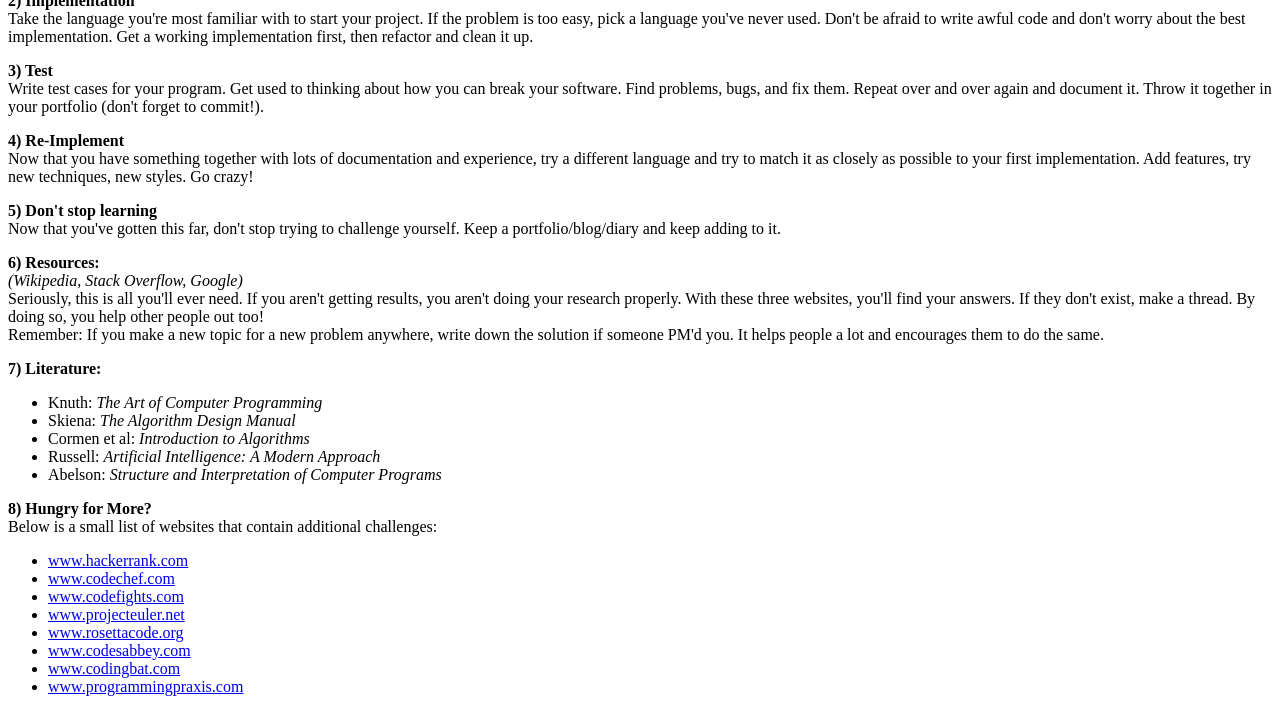
<file: challenges.html>
<!doctype html>
<html lang="en">
  <head>
    <meta charset="UTF-8" />
    <title>Pro/g/ramming Challenges v4.0</title>
    <style>
      .easy { color: #2e7d32; font-weight: bold; }
      .medium { color: #cf9c00; font-weight: bold; }
      .difficult { color: #c62828; font-weight: bold; }
      .fuck-you { color: #6a1b9a; font-weight: bold; }
    </style>
  </head>
  <body>
    <h1>Pro/g/ramming Challenges, v4.0</h1>

    <p>
      <strong>Difficulty Legend:</strong>
      <span class="easy">Easy</span> |
      <span class="medium">Medium</span> |
      <span class="difficult">Difficult</span> |
      <span class="fuck-you">Fuck You</span>
    </p>

    <hr />

    <h2>Categories</h2>
    <ul>
      <li><strong>Practical:</strong> 1-43, 135-139, 140-144</li>
      <li><strong>Algorithmic:</strong> 44-69, 134</li>
      <li><strong>Artificial Intelligence:</strong> 70-77</li>
      <li><strong>Compiler/Interpreter/Debugger:</strong> 78-90, 133</li>
      <li><strong>Emulation/Modeling:</strong> 91-103, 145</li>
      <li><strong>Games:</strong> 104-132</li>
    </ul>

    <hr />

    <h2>Challenges List</h2>
    <ul style="list-style: none; padding-left: 0">
      <li><span class="medium">1.</span> Download Manager</li>
      <li><span class="medium">2.</span> Make an elastic producer/consumer task queue</li>
      <li><span class="medium">3.</span> IRC Client</li>
      <li><span class="easy">4.</span> Markov Chain Sentence Generator (Include Shitposting Capabilities)</li>
      <li><span class="medium">5.</span> English Sentence Parser that Points to the Context of a Sentence</li>
      <li><span class="medium">6.</span> MIDI Player + Editor</li>
      <li><span class="medium">7.</span> Stock Market Simulator Using Yahoo Spreadsheet Data</li>
      <li><span class="difficult">8.</span> Parametric/Graphic Equalizer for .wav files (Make it real-time)</li>
      <li><span class="medium">9.</span> Graphing Calculator (BONUS: Graph the Function's Derivatives)</li>
      <li><span class="easy">10.</span> To-Do List Application (Web app or CLI)</li>
      <li><span class="difficult">11.</span> Verlet Integration (Verlet Cloth)</li>
      <li><span class="medium">12.</span> TCP/UDP Chat Server + Client</li>
      <li><span class="difficult">13.</span> Music Streaming</li>
      <li><span class="medium">14.</span> Shazam</li>
      <li><span class="easy">15.</span> Chatbot (with conversation retention)</li>
      <li><span class="medium">16.</span> Curses Text Editor (with Emacs / Vim Keybindings)</li>
      <li><span class="medium">17.</span> Paint Clone</li>
      <li><span class="easy">18.</span> Image to ASCII Art</li>
      <li><span class="medium">19.</span> Booru (Image Board) Image Downloader</li>
      <li><span class="medium">20.</span> Image Converter</li>
      <li><span class="medium">21.</span> ID3 Reader</li>
      <li><span class="difficult">22.</span> Sound Synthesis (Sine, square, sawtooth, etc...) ("Fuck You" mode: Realtime MIDI Playback with Custom Instruments)</li>
      <li><span class="medium">23.</span> C++ IDE Plugin for Sublime/Atom (Auto-Complete, Go-To Symbol Declaration and Definition using Clang's AST)</li>
      <li><span class="medium">24.</span> Simple Version Control supporting checkout, commit (with commit message), unlocking, and per-file configuration of number of revisions kept</li>
      <li><span class="easy">25.</span> Imageboard (Imagine vichan)</li>
      <li><span class="medium">26.</span> Password Manager</li>
      <li><span class="difficult">27.</span> Create a Torrent Client (CLI or GUI)</li>
      <li><span class="difficult">28.</span> Booru Client</li>
      <li><span class="medium">29.</span> Key Press Bot</li>
      <li><span class="medium">30.</span> IP/URL Obscurification (http://www.pc-help.org/obscure.htm)</li>
      <li><span class="medium">31.</span> Radix Base Converter (Given a radix base, convert it to decimal)</li>
      <li><span class="difficult">32.</span> Chan aggregator (Let's user view various boards from different 'chans') (Bonus: Add 4ChanX and Archiving Functionality)</li>
      <li><span class="medium">33.</span> Encrypt a File, and Upload it online</li>
      <li><span class="difficult">34.</span> Make a Text Editor that autosaves and includes the date in the filename</li>
      <li><span class="easy">35.</span> Create an HSV Color Representation</li>
      <li><span class="medium">36.</span> Window Manager</li>
      <li><span class="fuck-you">37.</span> Basic Relational Database Software (SQL Support, Handle Relationships, Focus on Efficiency)</li>
      <li><span class="medium">38.</span> Pixel Editor</li>
      <li><span class="medium">39.</span> Trivial File Transfer Protocol (TFTP): Allow a client to put a file onto a remote host</li>
      <li><span class="medium">40.</span> Markdown (HTML/XML) Editor</li>
      <li><span class="medium">41.</span> IP Tracking Visualization</li>
      <li><span class="easy">42.</span> Port Scanner</li>
      <li><span class="easy">43.</span> Old School Demo Effect (Plasma, Tunnel, Scrollers, Zoomers, etc...)</li>
      <li><span class="easy">44.</span> Fizzbuzz (BONUS: In Assembly)</li>
      <li><span class="easy">45.</span> RPN Calculator</li>
      <li><span class="easy">46.</span> Counts occurrences of characters in a Given String (include support for unicode characters)</li>
      <li><span class="easy">47.</span> Towers of Hanoi</li>
      <li><span class="medium">48.</span> Music Visualizer</li>
      <li><span class="medium">49.</span> Unicode Converter (Support for UTF-8, 16LE, 32LE, and 32BE)</li>
      <li><span class="easy">50.</span> Calculate the first (n) digits of pi</li>
      <li><span class="medium">51.</span> Least Squares Fitting Algorithm</li>
      <li><span class="easy">52.</span> Given an Array of Stocks's values over time, find the period of time where the stocks could have made the most money</li>
      <li><span class="easy">53.</span> Highest Prime Factor Calculator</li>
      <li><span class="medium">54.</span> Hide and Extract Data in images (Basic Steganography) (Bonus: Include .gif support)</li>
      <li><span class="medium">55.</span> Web Page Crawler</li>
      <li><span class="easy">56.</span> Password Generator (Let User Choose Options)</li>
      <li><span class="medium">57.</span> Vignère cipher encryption/decryption</li>
      <li><span class="medium">58.</span> Game Of Life</li>
      <li><span class="easy">59.</span> Caesar Cipher Cracker</li>
      <li><span class="medium">60.</span> Dijkstra's Algorithm</li>
      <li><span class="easy">61.</span> ROT 13</li>
      <li><span class="medium">62.</span> Program that displays MBR Contents</li>
      <li><span class="medium">63.</span> Random Name Picker</li>
      <li><span class="easy">64.</span> Encrypt/Decrypt Text : Implement at least one from http://rumkin.com/tools/cipher/collection</li>
      <li><span class="easy">65.</span> Youtube To MP3</li>
      <li><span class="easy">66.</span> Text to Hexadecimal/Binary</li>
      <li><span class="medium">67.</span> Calculate the first 1,000 digits of pi iteratively</li>
      <li><span class="easy">68.</span> Sierpinski Triangle</li>
      <li><span class="medium">69.</span> Mandlebrot Set</li>
      <li><span class="difficult">70.</span> OpenAI Gym Project</li>
      <li><span class="medium">71.</span> AI for Roguelikes</li>
      <li><span class="medium">72.</span> Sudoku/n-Puzzle Solver using A* algorithm</li>
      <li><span class="medium">73.</span> Connect-4 AI Player using Alpha-Beta Pruning</li>
      <li><span class="easy">74.</span> Basic Neural Network - Simulate individual neurons and their connections</li>
      <li><span class="medium">75.</span> Real Neural Network - Implement a basic feed-forward neural network using matrices for entire layers along with matrix operations for computations</li>
      <li><span class="medium">76.</span> Convolutional Neural Network: Implement a convolutional N.N. for a handwritten digit recognition, test on MNIST dataset (Use TensorFlow, Theano, etc...)</li>
      <li><span class="difficult">77.</span> Convolutional Neural Network: Implement your own convolutional neural network for handwritten digit recognition, test on MNIST Dataset (Without TensorFlow, Theano, etc...)</li>
      <li><span class="medium">78.</span> Virtual Machine with a Script that Writes "Hello, World"</li>
      <li><span class="fuck-you">79.</span> Basic Bootloader (with extended file system)</li>
      <li><span class="medium">80.</span> Terminal Shell (Executable Binaries, Pipe System, Redirection, and History) (BONUS: Make it a GUI)</li>
      <li><span class="medium">81.</span> HTML + JavaScript Debugger</li>
      <li><span class="medium">82.</span> Write an Interpreted LISP-like Programming Language</li>
      <li><span class="difficult">83.</span> Make an application that is capable of mounting filesystems from other OSes using the FUSE model</li>
      <li><span class="medium">84.</span> Universal Asynchronous Receiver/Transmitter (UART) Game (In assembly)</li>
      <li><span class="difficult">85.</span> Pong Game as a UEFI file in color (Hint: http://www.rodsbooks.com/efi-programming/index.html)</li>
      <li><span class="difficult">86.</span> Design an Esoteric Language</li>
      <li><span class="difficult">87.</span> C Compiler</li>
      <li><span class="difficult">88.</span> Turing Machine Simulator</li>
      <li><span class="difficult">89.</span> Read, Evaluate, Print Loop using a compiled language</li>
      <li><span class="medium">90.</span> Static Website Generator (Scriptable Templates + Content -> HTML and CSS)</li>
      <li><span class="medium">91.</span> Chip - 8 Emulator (Hard Mode: Cached Interpreter, Fuck You: Dynamic Recompiler, use dynarec/jit library)</li>
      <li><span class="medium">92.</span> Double Pendulum Simulation</li>
      <li><span class="medium">93.</span> Constructive Solid Geometry</li>
      <li><span class="difficult">94.</span> Ray Tracer</li>
      <li><span class="difficult">95.</span> Real-Time Fast Fourier Transform Spectrum Visualizer</li>
      <li><span class="easy">96.</span> Generate a Complimentary Color from any input color</li>
      <li><span class="medium">97.</span> Generate a 5-Color Scheme from the most dominant tones in any image</li>
      <li><span class="fuck-you">98.</span> General Lambert's-Problem Solver (At least it's not rocket science... Oh wait, it actually is)</li>
      <li><span class="difficult">99.</span> TI-86 Emulator (Bonus: Include the Option to Create Programs)</li>
      <li><span class="medium">100.</span> N-Body Simulator, with particles having a certain mass and radius depending on the mass that merge if they collide (Bonus: Include a GUI where you can place particles)</li>
      <li><span class="easy">101.</span> Eulerian Path</li>
      <li><span class="easy">102.</span> Draw a spinning 3D Cube</li>
      <li><span class="easy">103.</span> Cellular Textures</li>
      <li><span class="medium">104.</span> Knight's Tour</li>
      <li><span class="difficult">105.</span> Monster Raising/Breeding Simulator</li>
      <li><span class="medium">106.</span> Tetris</li>
      <li><span class="easy">107.</span> Snake</li>
      <li><span class="medium">108.</span> Pipe Dreams</li>
      <li><span class="medium">109.</span> Pac Man, With Different Behaviors for each ghost</li>
      <li><span class="difficult">110.</span> Dragon Quest / Basic RPG Engine</li>
      <li><span class="easy">111.</span> Rock Paper Scissors</li>
      <li><span class="difficult">112.</span> First-Person Engine in OpenGL (Walking, Looking Around, Jumping on Obstacles) (BONUS: VR Compatibility)</li>
      <li><span class="medium">113.</span> Shuffle a Deck of Cards (Include a Visualization)</li>
      <li><span class="medium">114.</span> Simulate a game of Tag using a multi-agent system</li>
      <li><span class="difficult">115.</span> Wolfenstein Clone (FPS, two-dimensional map that appears to be 3-D) (If you need a starting point, search for bisquit's video about DOOM-like Engines)</li>
      <li><span class="medium">116.</span> Scorched Earth Clone</li>
      <li><span class="medium">117.</span> Minesweeper</li>
      <li><span class="medium">118.</span> An Audio/Visual 64KB Demonstration</li>
      <li><span class="medium">119.</span> Sudoku</li>
      <li><span class="difficult">120.</span> Danmaku (Bullet Hell) Engine</li>
      <li><span class="difficult">121.</span> Roguelike Engine/Dungeon Generator</li>
      <li><span class="easy">122.</span> Design a Game Engine in Unity</li>
      <li><span class="easy">123.</span> Yahtzee</li>
      <li><span class="easy">124.</span> Oil Panic</li>
      <li><span class="medium">125.</span> Chess</li>
      <li><span class="difficult">126.</span> Go (No AI Necessary)</li>
      <li><span class="easy">127.</span> Connect Four</li>
      <li><span class="medium">128.</span> Mastermind</li>
      <li><span class="medium">129.</span> Missile Command Game</li>
      <li><span class="medium">130.</span> Tron</li>
      <li><span class="medium">131.</span> Breakout</li>
      <li><span class="easy">132.</span> Simon</li>
      <li><span class="difficult">133.</span> LISP Interpreter</li>
      <li><span class="easy">134.</span> Ulam Spiral</li>
      <li><span class="medium">135.</span> Bellman-Ford Simulation with at least Five Vertices</li>
      <li><span class="medium">136.</span> Matrix Arithmetic</li>
      <li><span class="medium">137.</span> File Compression Utility (Make it GUI)</li>
      <li><span class="easy">138.</span> PDF Tagger</li>
      <li><span class="difficult">139.</span> Nonogram Generator and Solver</li>
      <li><span class="medium">140.</span> Calculate Dot and Cross Product of Two Vectors</li>
      <li><span class="medium">141.</span> Bismuth Fractal</li>
      <li><span class="medium">142.</span> Seam Carving</li>
      <li><span class="medium">143.</span> Bayesian Filter</li>
      <li><span class="difficult">144.</span> WMS viewer that isn't web based</li>
      <li><span class="easy">145.</span> ASCII Digital Clock</li>
    </ul>

    <hr />

    <h2>HOW-TO Guide</h2>

    <p>
      <strong>0) Use git and an external website to push on</strong><br />
      Learn to use git and commit early and often. Optionally, use a website to
      push your work to (such as GitHub). The most important thing is to build a
      portfolio.
    </p>

    <p>
      <strong>1) Understand the problem</strong><br />
      Do your own research. It's an incredibly useful skill which can be applied
      to and can be applied to anything else. If a problem seems difficult,
      good! Draw it out, write it out, do whatever you need to do to solve it.
      If the problem you're solving is too easy, brainstorm and try adding
      additional functionality. Try combining it with other ideas to make your
      software more challenging.
    </p>

    <p>
      <strong>2) Implementation</strong><br />
      Take the language you're most familiar with to start your project. If the
      problem is too easy, pick a language you've never used. Don't be afraid to
      write awful code and don't worry about the best implementation. Get a
      working implementation first, then refactor and clean it up.
    </p>

    <p>
      <strong>3) Test</strong><br />
      Write test cases for your program. Get used to thinking about how you can
      break your software. Find problems, bugs, and fix them. Repeat over and
      over again and document it. Throw it together in your portfolio (don't
      forget to commit!).
    </p>

    <p>
      <strong>4) Re-Implement</strong><br />
      Now that you have something together with lots of documentation and
      experience, try a different language and try to match it as closely as
      possible to your first implementation. Add features, try new techniques,
      new styles. Go crazy!
    </p>

    <p>
      <strong>5) Don't stop learning</strong><br />
      Now that you've gotten this far, don't stop trying to challenge yourself.
      Keep a portfolio/blog/diary and keep adding to it.
    </p>

    <p>
      <strong>6) Resources:</strong><br />
      <em>(Wikipedia, Stack Overflow, Google)</em><br />
      Seriously, this is all you'll ever need. If you aren't getting results,
      you aren't doing your research properly. With these three websites, you'll
      find your answers. If they don't exist, make a thread. By doing so, you
      help other people out too!<br />
      Remember: If you make a new topic for a new problem anywhere, write down
      the solution if someone PM'd you. It helps people a lot and encourages
      them to do the same.
    </p>

    <p><strong>7) Literature:</strong></p>
    <ul>
      <li>Knuth: <em>The Art of Computer Programming</em></li>
      <li>Skiena: <em>The Algorithm Design Manual</em></li>
      <li>Cormen et al: <em>Introduction to Algorithms</em></li>
      <li>Russell: <em>Artificial Intelligence: A Modern Approach</em></li>
      <li>Abelson: <em>Structure and Interpretation of Computer Programs</em></li>
    </ul>

    <p>
      <strong>8) Hungry for More?</strong><br />
      Below is a small list of websites that contain additional challenges:
    </p>
    <ul>
      <li><a href="https://www.hackerrank.com">www.hackerrank.com</a></li>
      <li><a href="https://www.codechef.com">www.codechef.com</a></li>
      <li><a href="https://www.codefights.com">www.codefights.com</a></li>
      <li><a href="https://www.projecteuler.net">www.projecteuler.net</a></li>
      <li><a href="https://www.rosettacode.org">www.rosettacode.org</a></li>
      <li><a href="https://www.codesabbey.com">www.codesabbey.com</a></li>
      <li><a href="https://www.codingbat.com">www.codingbat.com</a></li>
      <li><a href="https://www.programmingpraxis.com">www.programmingpraxis.com</a></li>
    </ul>
  </body>
</html>
</file>
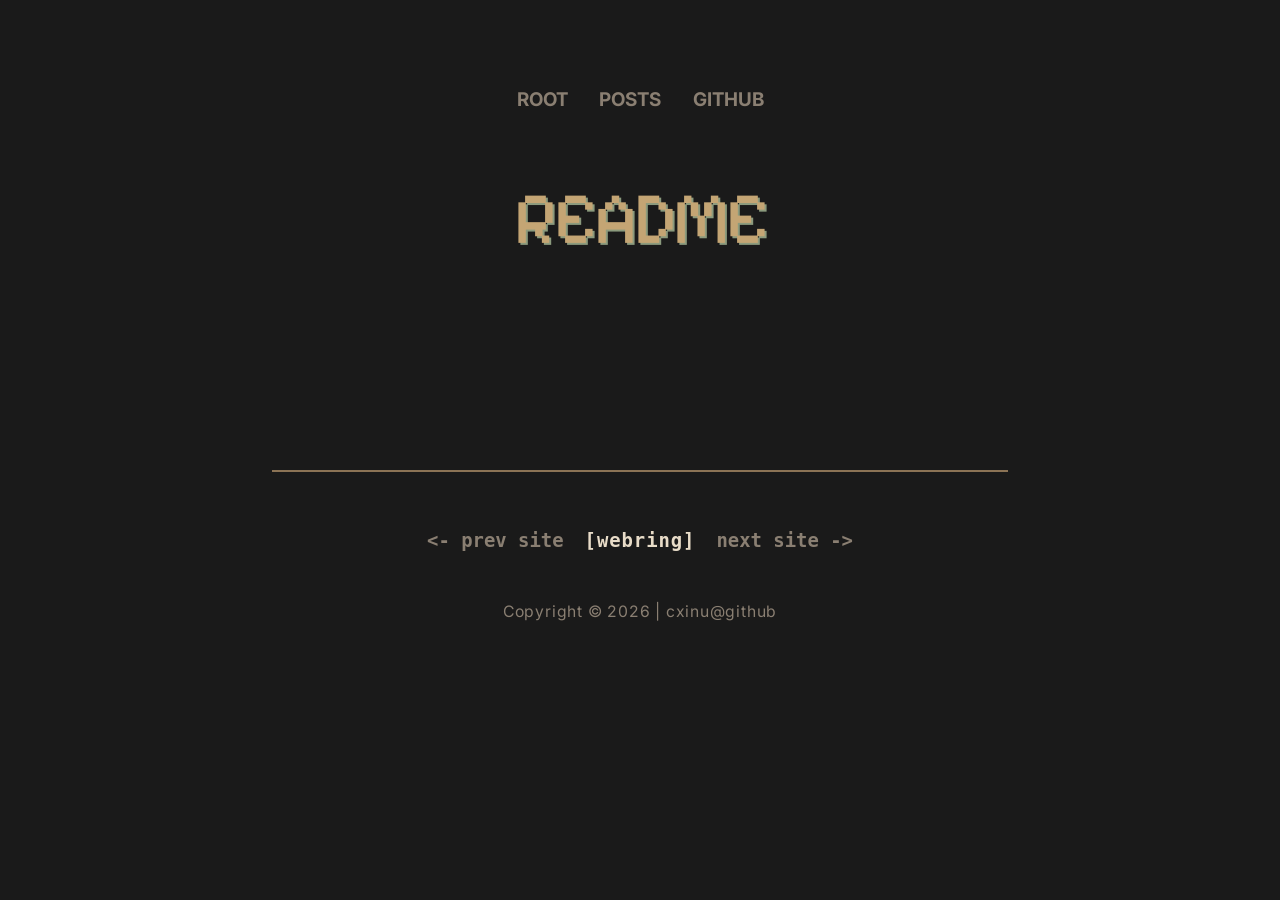
<file: readme.html>
<!doctype html>
<html lang="en">
  <head>
    <meta charset="UTF-8" />
    <meta name="viewport" content="width=device-width, initial-scale=1.0" />
    <title>README</title>
    <style>
      :root {
        --bg: #1a1a1a;
        --text-main: #d4c5b0;
      }
      html {
        background-color: var(--bg);
        color: var(--text-main);
        visibility: hidden;
        opacity: 0;
      }
    </style>
    <link rel="preload" href="/style.css" as="style" />
    <link rel="stylesheet" href="/style.css" />
  </head>
  <body>

        <header>
                <nav>
        <a href="/">root</a>
        <a href="/posts/">posts</a>
        <a href="https://github.com/cxinu">github</a>
      </nav>
      <h1>README</h1>
          </header>

    <main>
                 </main>

    <footer>
      <hr />
      <nav class="webring-nav">
        <a href="https://ring.seggs.lol/redirect?from=cxinu&dir=prev"><- prev site</a>
        <a href="https://ring.seggs.lol/random" class="webring-label">[WEBRING]</a>
        <a href="https://ring.seggs.lol/redirect?from=cxinu&dir=next">next site -></a>
      </nav>
      <p>Copyright © 2026 | cxinu@github</p>
    </footer>
    <script src="/gol.js"></script>
  </body>
</html>
</file>
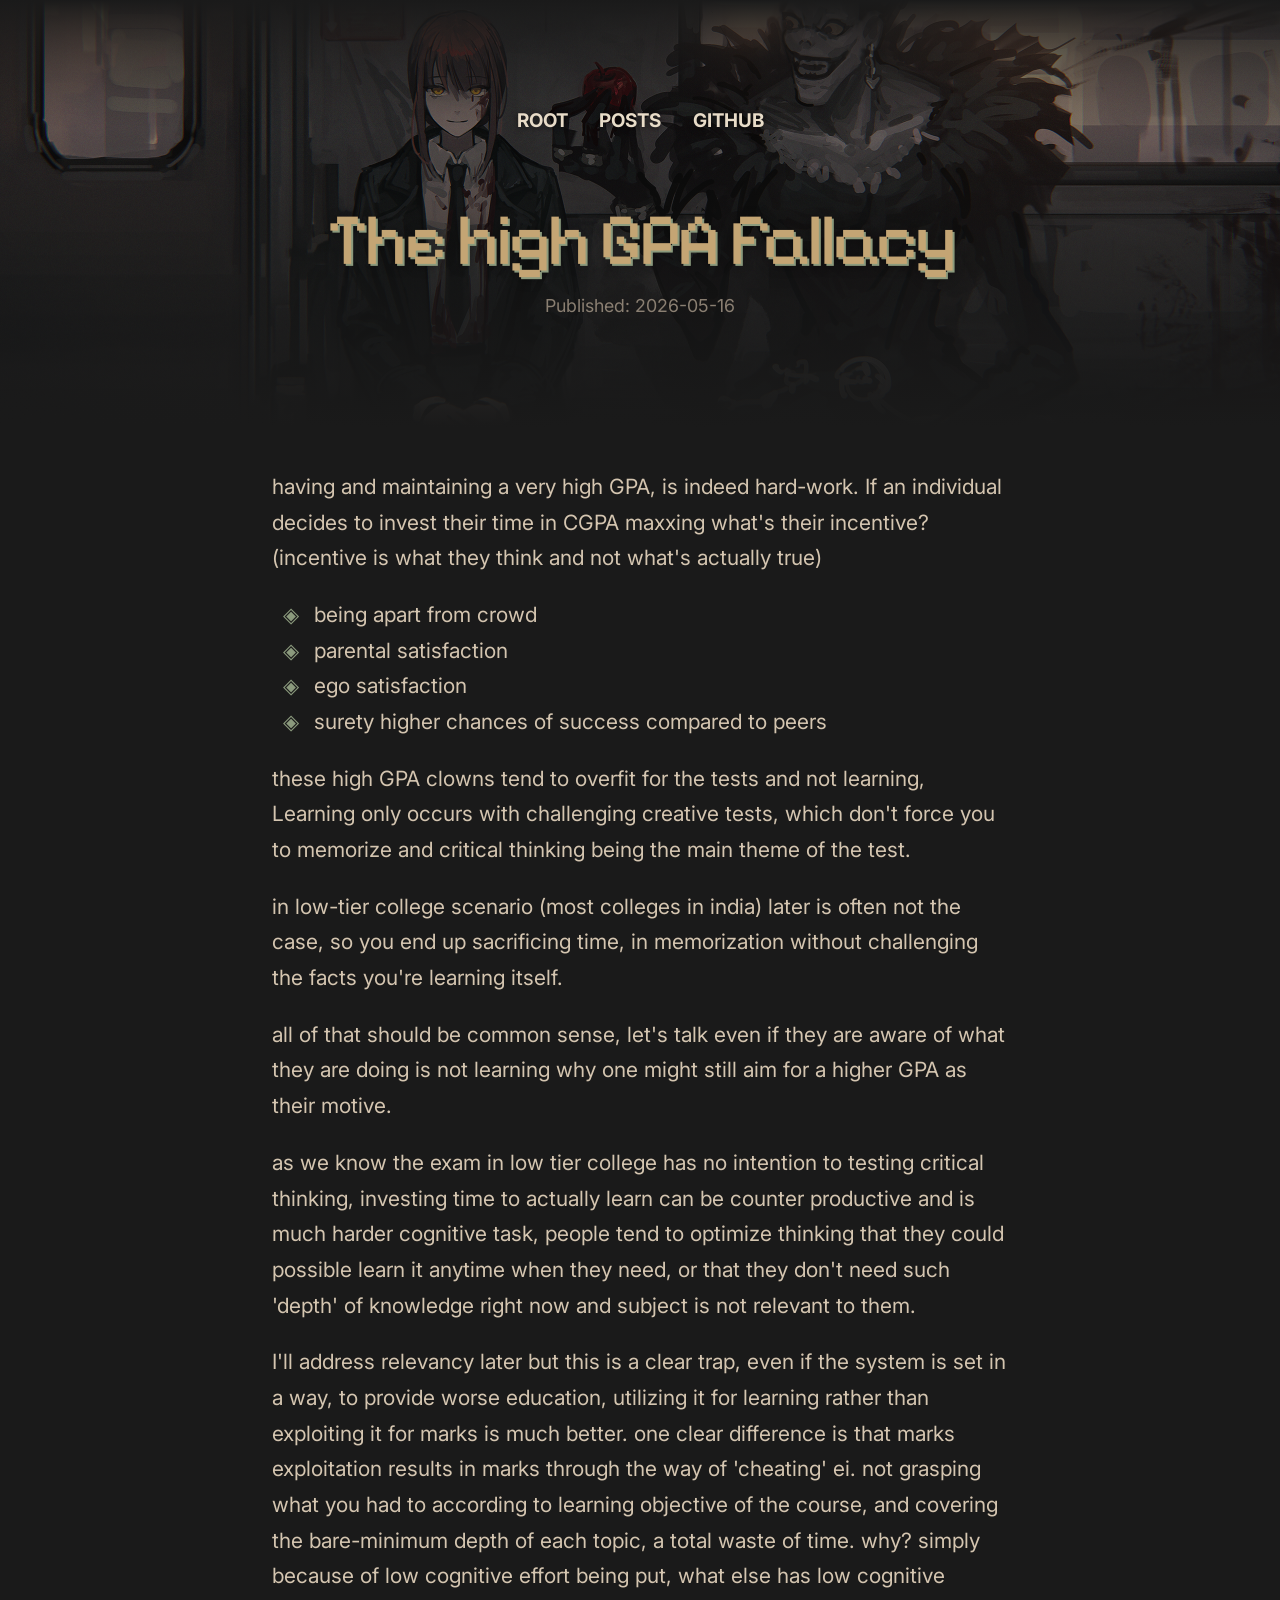
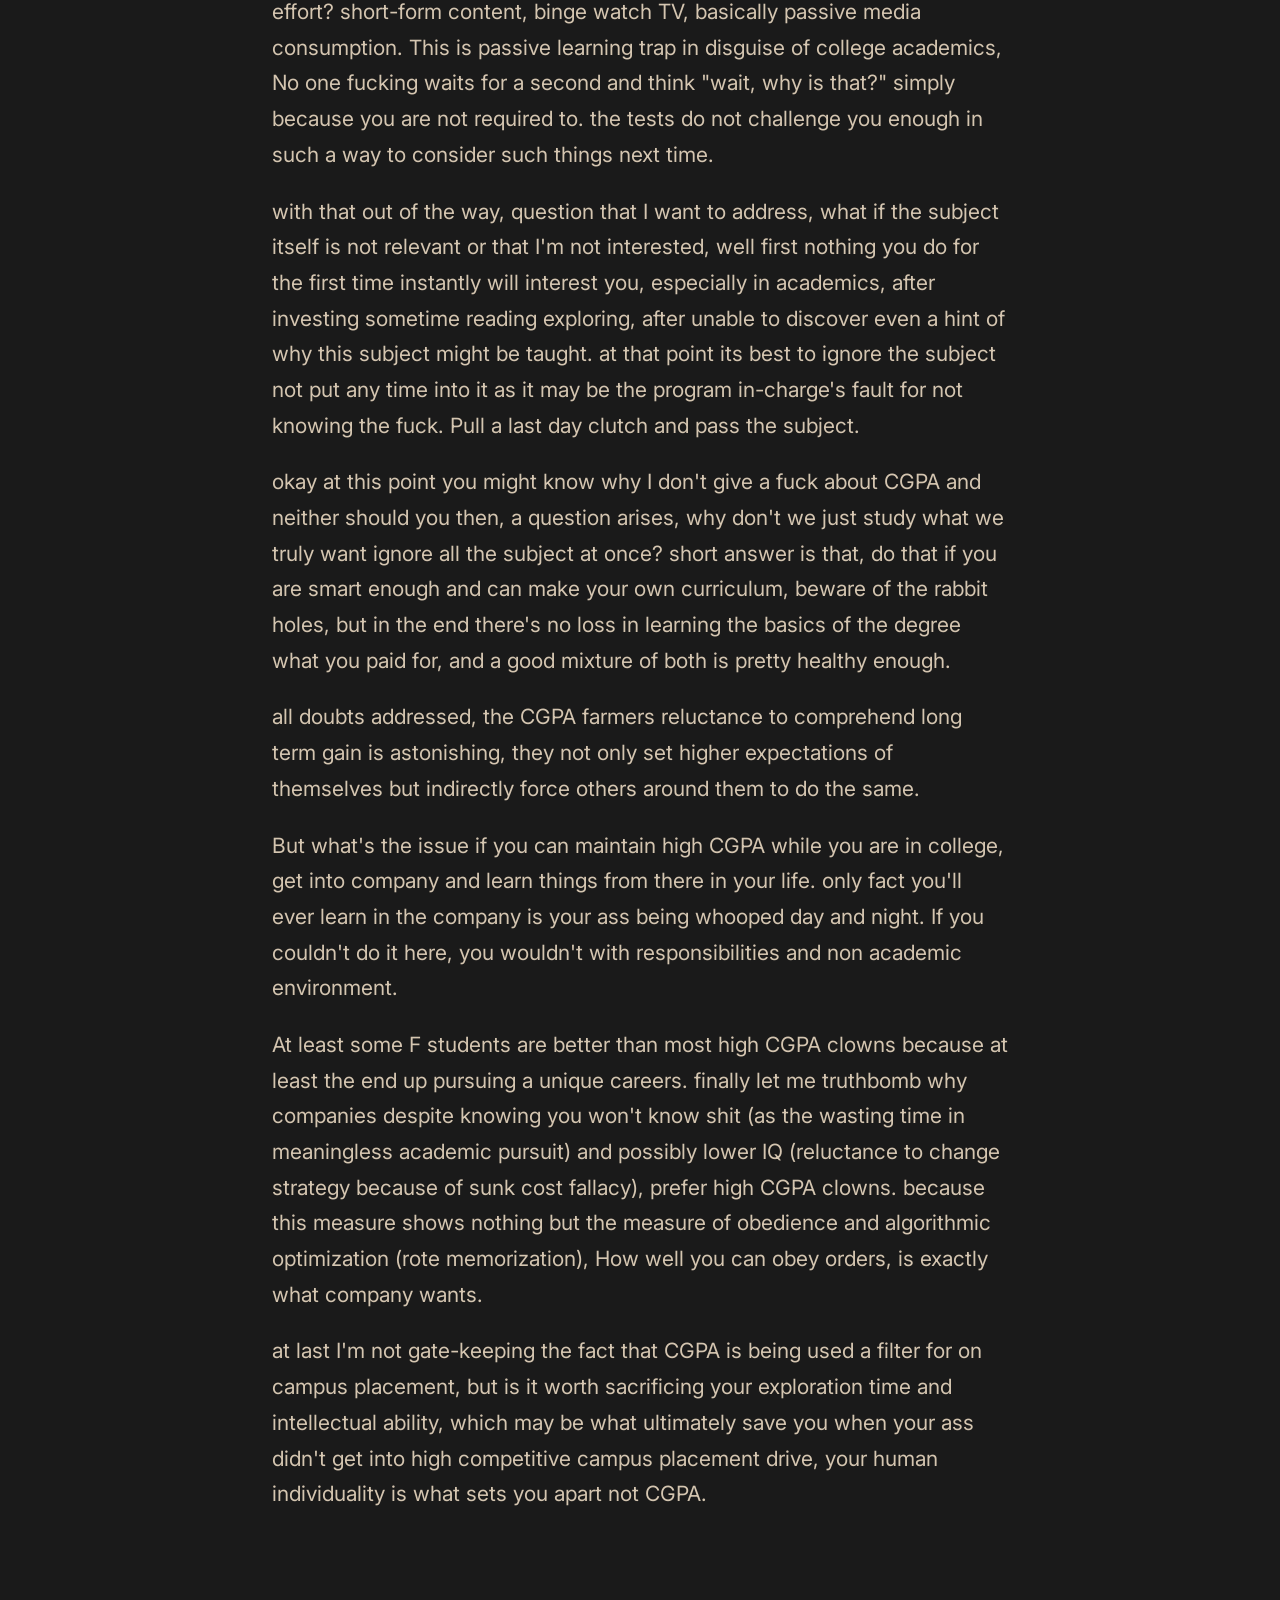
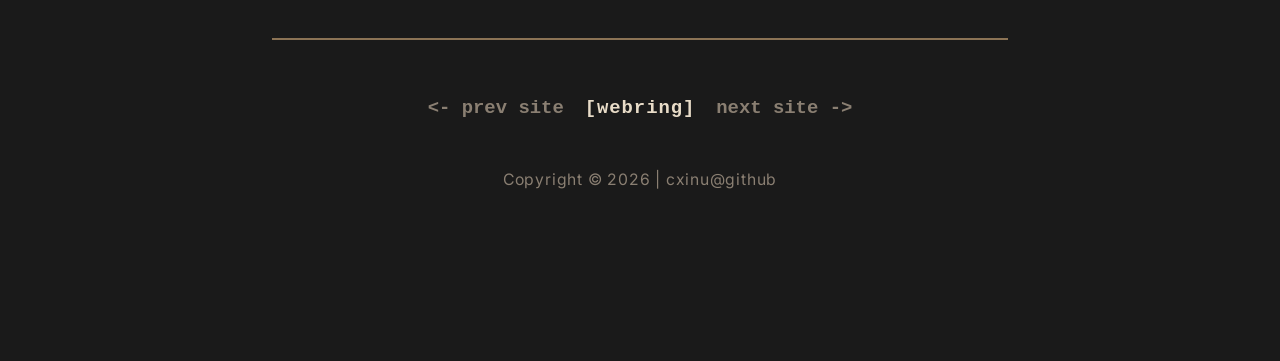
<file: posts/high GPA fallacy.html>
<!doctype html>
<html lang="en">
  <head>
    <meta charset="UTF-8" />
    <meta name="viewport" content="width=device-width, initial-scale=1.0" />
    <title>The high GPA fallacy</title>
    <style>
      :root {
        --bg: #1a1a1a;
        --text-main: #d4c5b0;
      }
      html {
        background-color: var(--bg);
        color: var(--text-main);
        visibility: hidden;
        opacity: 0;
      }
    </style>
    <link rel="preload" href="/style.css" as="style" />
    <link rel="stylesheet" href="/style.css" />
  </head>
  <body>

        <header class="hero" style="--hero-img: url('/maki.png')">
          <nav>
        <a href="/">root</a>
        <a href="/posts/">posts</a>
        <a href="https://github.com/cxinu">github</a>
      </nav>
      <h1>The high GPA fallacy</h1>
            <p class="post-date">Published: 2026-05-16</p>
    </header>

    <main>
      <article><p>having and maintaining a very high GPA, is indeed
hard-work. If an individual decides to invest their time in CGPA maxxing
what's their incentive? (incentive is what they think and not what's
actually true)</p>
<ul>
<li>being apart from crowd</li>
<li>parental satisfaction</li>
<li>ego satisfaction</li>
<li>surety higher chances of success compared to peers</li>
</ul>
<p>these high GPA clowns tend to overfit for the tests and not learning,
Learning only occurs with challenging creative tests, which don't force
you to memorize and critical thinking being the main theme of the
test.</p>
<p>in low-tier college scenario (most colleges in india) later is often
not the case, so you end up sacrificing time, in memorization without
challenging the facts you're learning itself.</p>
<p>all of that should be common sense, let's talk even if they are aware
of what they are doing is not learning why one might still aim for a
higher GPA as their motive.</p>
<p>as we know the exam in low tier college has no intention to testing
critical thinking, investing time to actually learn can be counter
productive and is much harder cognitive task, people tend to optimize
thinking that they could possible learn it anytime when they need, or
that they don't need such 'depth' of knowledge right now and subject is
not relevant to them.</p>
<p>I'll address relevancy later but this is a clear trap, even if the
system is set in a way, to provide worse education, utilizing it for
learning rather than exploiting it for marks is much better. one clear
difference is that marks exploitation results in marks through the way
of 'cheating' ei. not grasping what you had to according to learning
objective of the course, and covering the bare-minimum depth of each
topic, a total waste of time. why? simply because of low cognitive
effort being put, what else has low cognitive effort? short-form
content, binge watch TV, basically passive media consumption. This is
passive learning trap in disguise of college academics, No one fucking
waits for a second and think "wait, why is that?" simply because you are
not required to. the tests do not challenge you enough in such a way to
consider such things next time.</p>
<p>with that out of the way, question that I want to address, what if
the subject itself is not relevant or that I'm not interested, well
first nothing you do for the first time instantly will interest you,
especially in academics, after investing sometime reading exploring,
after unable to discover even a hint of why this subject might be
taught. at that point its best to ignore the subject not put any time
into it as it may be the program in-charge's fault for not knowing the
fuck. Pull a last day clutch and pass the subject.</p>
<p>okay at this point you might know why I don't give a fuck about CGPA
and neither should you then, a question arises, why don't we just study
what we truly want ignore all the subject at once? short answer is that,
do that if you are smart enough and can make your own curriculum, beware
of the rabbit holes, but in the end there's no loss in learning the
basics of the degree what you paid for, and a good mixture of both is
pretty healthy enough.</p>
<p>all doubts addressed, the CGPA farmers reluctance to comprehend long
term gain is astonishing, they not only set higher expectations of
themselves but indirectly force others around them to do the same.</p>
<p>But what's the issue if you can maintain high CGPA while you are in
college, get into company and learn things from there in your life. only
fact you'll ever learn in the company is your ass being whooped day and
night. If you couldn't do it here, you wouldn't with responsibilities
and non academic environment.</p>
<p>At least some F students are better than most high CGPA clowns
because at least the end up pursuing a unique careers. finally let me
truthbomb why companies despite knowing you won't know shit (as the
wasting time in meaningless academic pursuit) and possibly lower IQ
(reluctance to change strategy because of sunk cost fallacy), prefer
high CGPA clowns. because this measure shows nothing but the measure of
obedience and algorithmic optimization (rote memorization), How well you
can obey orders, is exactly what company wants.</p>
<p>at last I'm not gate-keeping the fact that CGPA is being used a
filter for on campus placement, but is it worth sacrificing your
exploration time and intellectual ability, which may be what ultimately
save you when your ass didn't get into high competitive campus placement
drive, your human individuality is what sets you apart not
CGPA.</p></article>
    </main>

    <footer>
      <hr />
      <nav class="webring-nav">
        <a href="https://ring.seggs.lol/redirect?from=cxinu&dir=prev"><- prev site</a>
        <a href="https://ring.seggs.lol/random" class="webring-label">[WEBRING]</a>
        <a href="https://ring.seggs.lol/redirect?from=cxinu&dir=next">next site -></a>
      </nav>
      <p>Copyright © 2026 | cxinu@github</p>
    </footer>
    <script src="/gol.js"></script>
  </body>
</html>
</file>
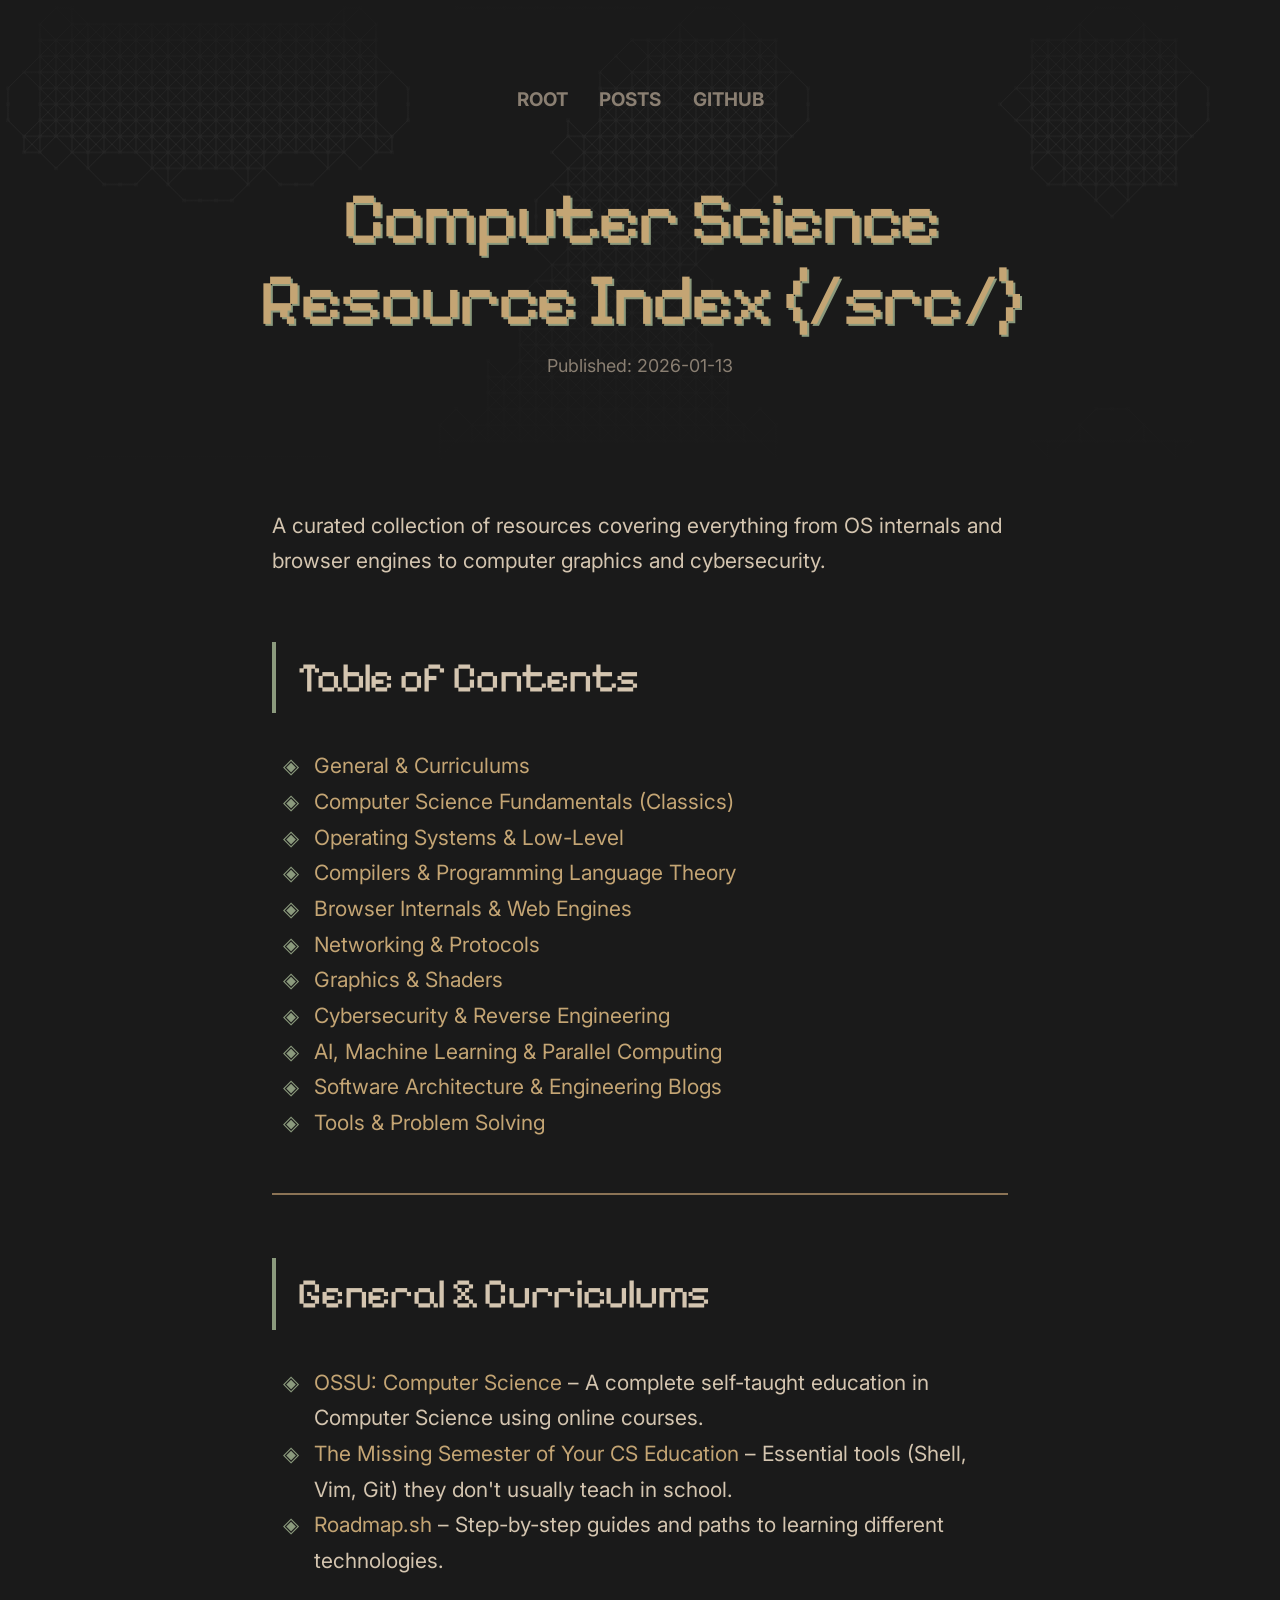
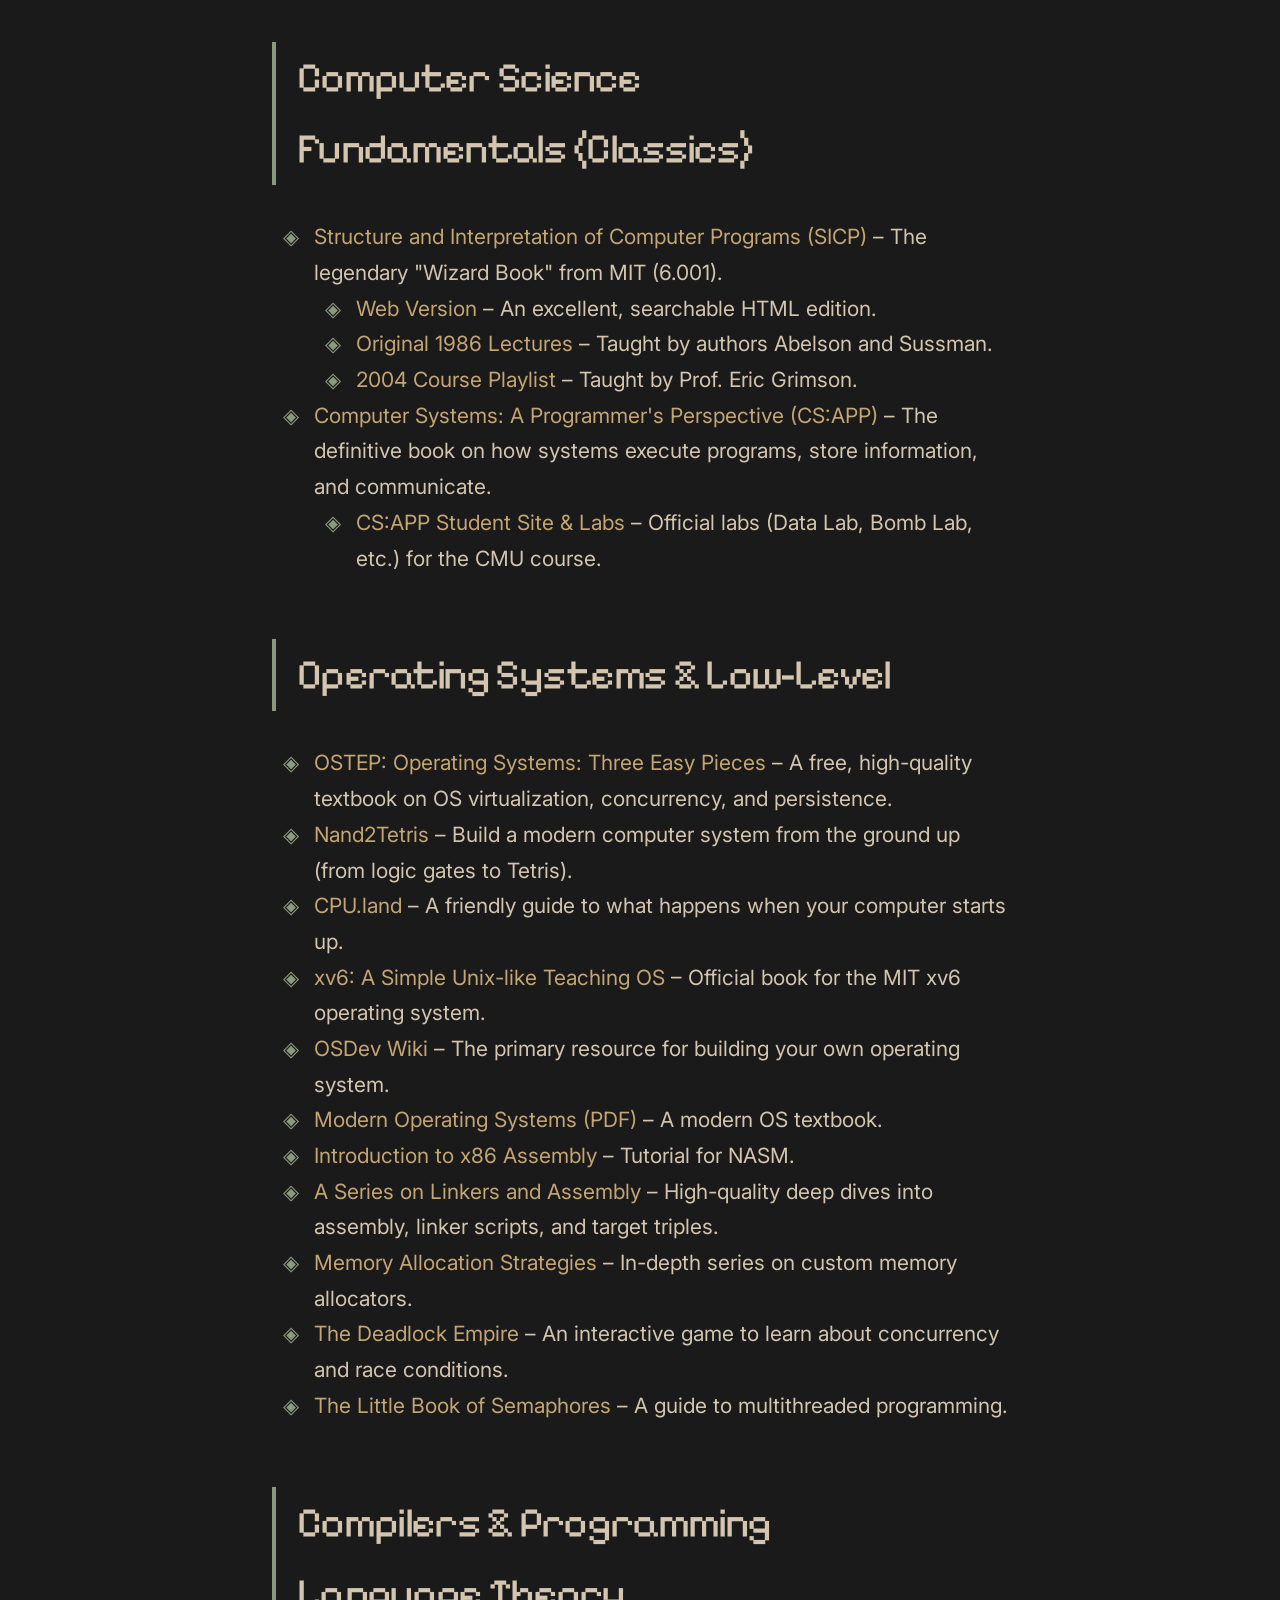
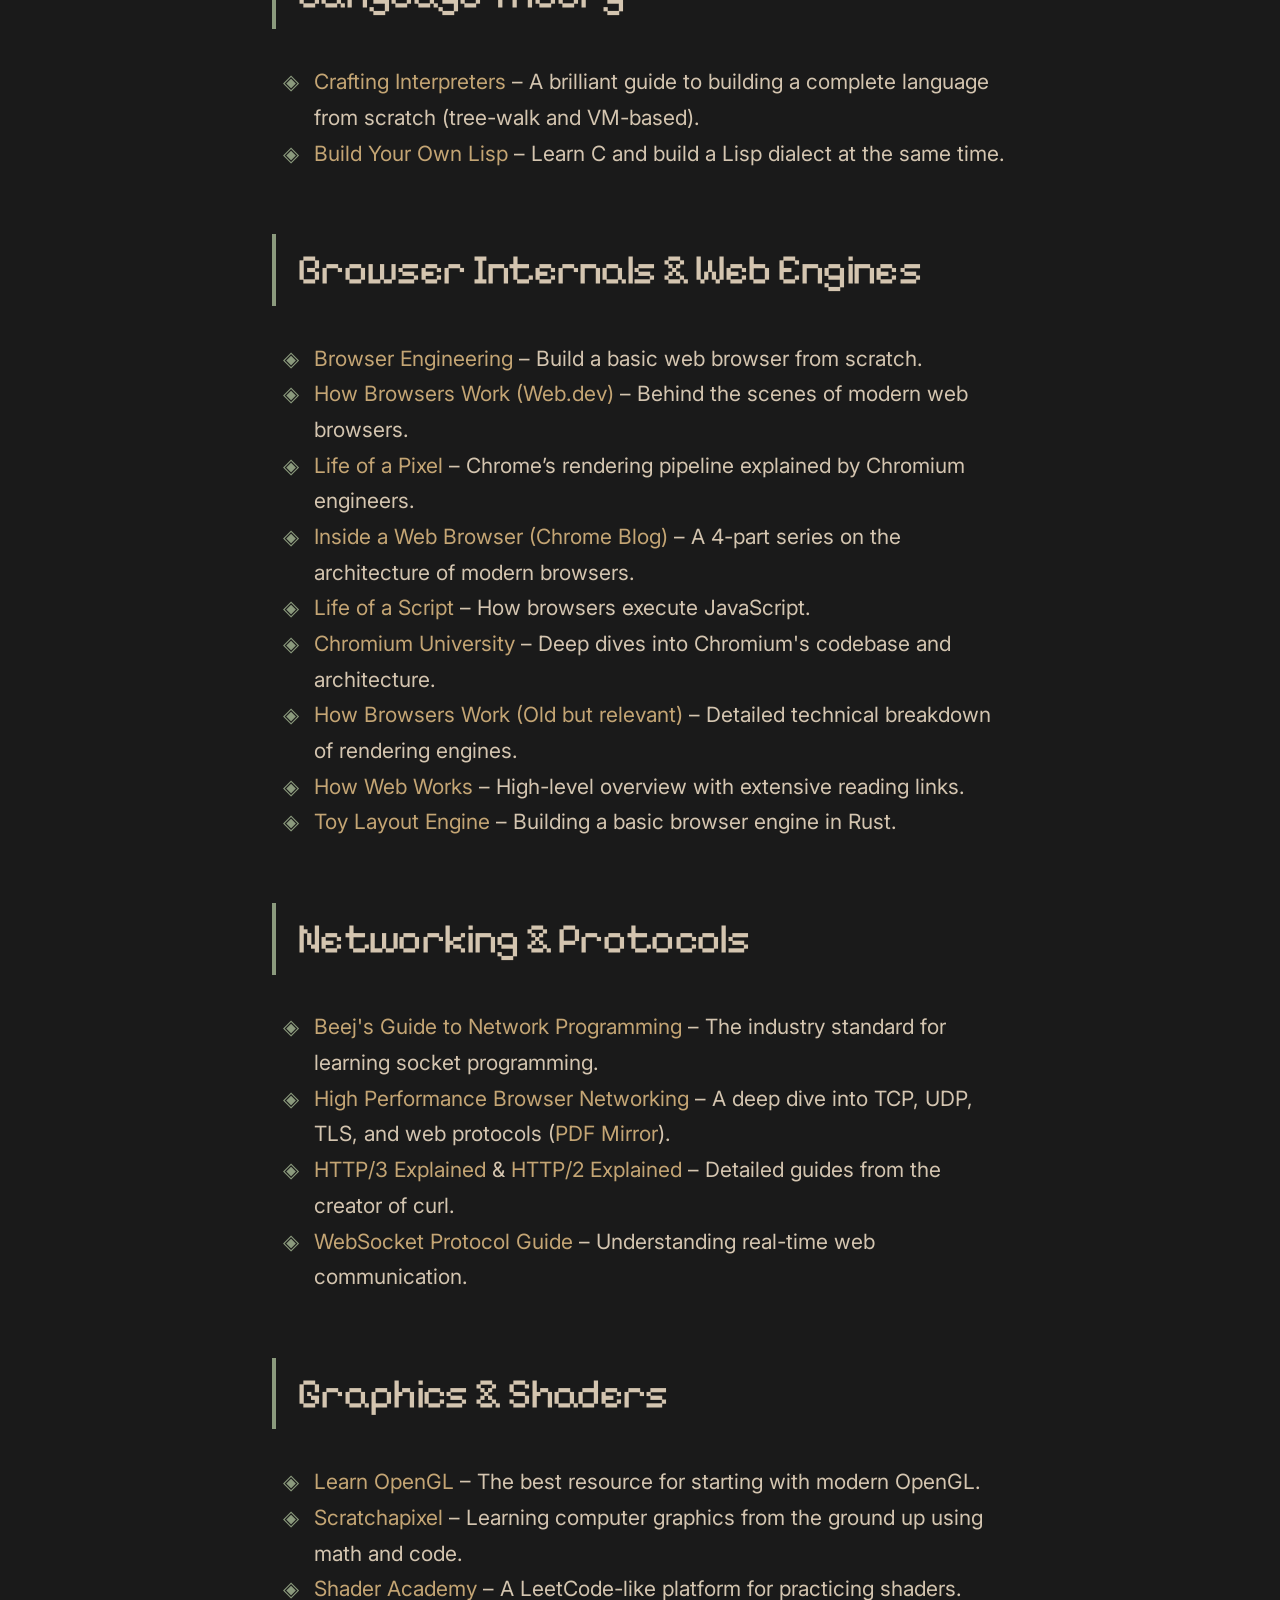
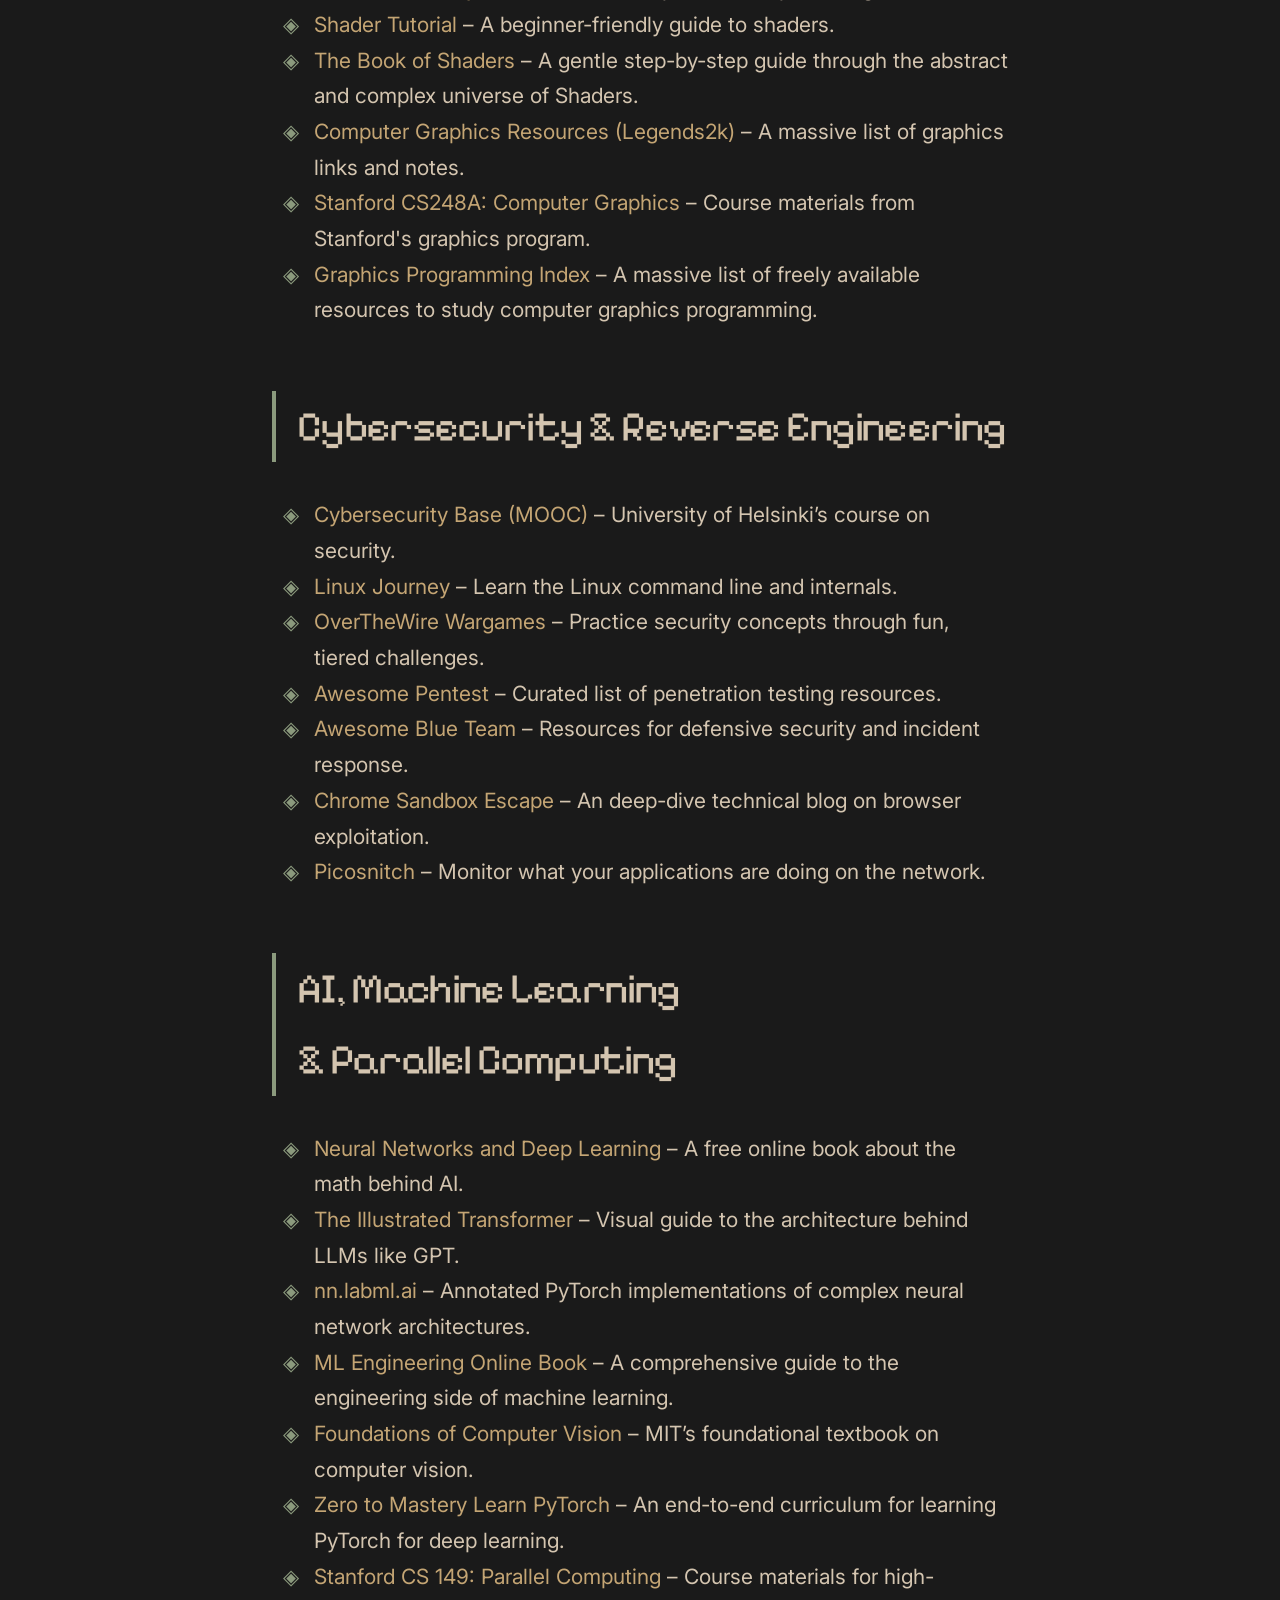
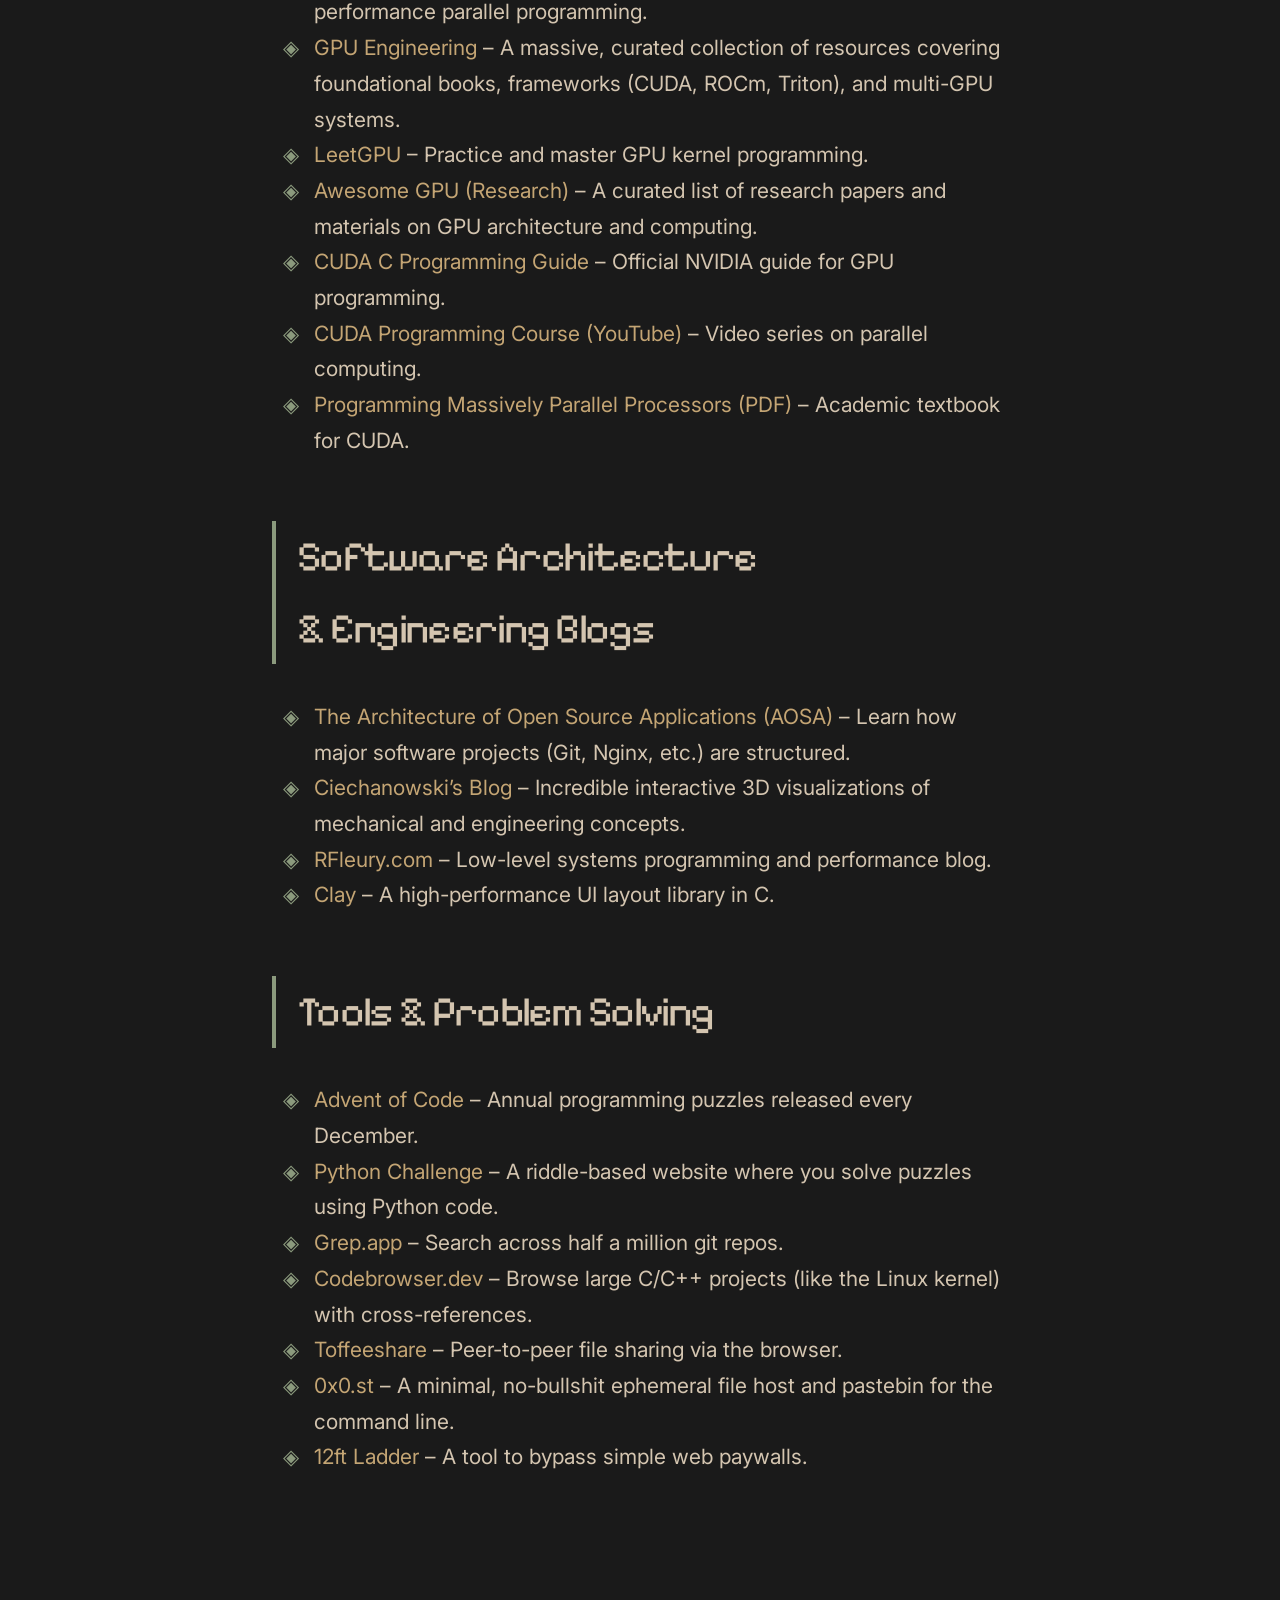
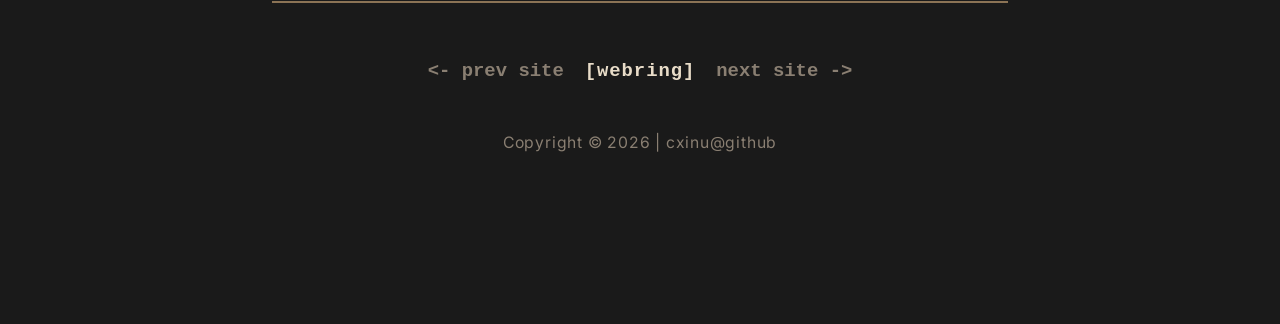
<file: posts/src_compilation.html>
<!doctype html>
<html lang="en">
  <head>
    <meta charset="UTF-8" />
    <meta name="viewport" content="width=device-width, initial-scale=1.0" />
    <title>Computer Science Resource Index (/src/)</title>
    <style>
      :root {
        --bg: #1a1a1a;
        --text-main: #d4c5b0;
      }
      html {
        background-color: var(--bg);
        color: var(--text-main);
        visibility: hidden;
        opacity: 0;
      }
    </style>
    <link rel="preload" href="/style.css" as="style" />
    <link rel="stylesheet" href="/style.css" />
  </head>
  <body>

        <header>
      <canvas id="gol-bg" aria-hidden="true"></canvas>
          <nav>
        <a href="/">root</a>
        <a href="/posts/">posts</a>
        <a href="https://github.com/cxinu">github</a>
      </nav>
      <h1>Computer Science Resource Index (/src/)</h1>
            <p class="post-date">Published: 2026-01-13</p>
    </header>

    <main>
      <article><p>A curated collection of resources covering everything
from OS internals and browser engines to computer graphics and
cybersecurity.</p>
<h2 id="table-of-contents">Table of Contents</h2>
<ul>
<li><a href="#general--curriculums">General &amp; Curriculums</a></li>
<li><a href="#computer-science-fundamentals-classics">Computer Science
Fundamentals (Classics)</a></li>
<li><a href="#operating-systems--low-level">Operating Systems &amp;
Low-Level</a></li>
<li><a href="#compilers--programming-language-theory">Compilers &amp;
Programming Language Theory</a></li>
<li><a href="#browser-internals--web-engines">Browser Internals &amp;
Web Engines</a></li>
<li><a href="#networking--protocols">Networking &amp; Protocols</a></li>
<li><a href="#graphics--shaders">Graphics &amp; Shaders</a></li>
<li><a href="#cybersecurity--reverse-engineering">Cybersecurity &amp;
Reverse Engineering</a></li>
<li><a href="#ai-machine-learning--parallel-computing">AI, Machine
Learning &amp; Parallel Computing</a></li>
<li><a href="#software-architecture--engineering-blogs">Software
Architecture &amp; Engineering Blogs</a></li>
<li><a href="#tools--problem-solving">Tools &amp; Problem
Solving</a></li>
</ul>
<hr />
<h2 id="general--curriculums">General &amp; Curriculums</h2>
<ul>
<li><a href="https://github.com/ossu/computer-science">OSSU: Computer
Science</a> – A complete self-taught education in Computer Science using
online courses.</li>
<li><a href="https://missing.csail.mit.edu/">The Missing Semester of
Your CS Education</a> – Essential tools (Shell, Vim, Git) they don't
usually teach in school.</li>
<li><a href="https://roadmap.sh/">Roadmap.sh</a> – Step-by-step guides
and paths to learning different technologies.</li>
</ul>
<h2 id="computer-science-fundamentals-classics">Computer Science
Fundamentals (Classics)</h2>
<ul>
<li><a href="https://web.mit.edu/6.001/6.037/sicp.pdf">Structure and
Interpretation of Computer Programs (SICP)</a> – The legendary "Wizard
Book" from MIT (6.001).
<ul>
<li><a href="https://sarabander.github.io/sicp/">Web Version</a> – An
excellent, searchable HTML edition.</li>
<li><a
href="https://www.youtube.com/playlist?list=PLE18841CABEA24090">Original
1986 Lectures</a> – Taught by authors Abelson and Sussman.</li>
<li><a
href="https://www.youtube.com/playlist?list=PL7BcsI5ueSNFPCEisbaoQ0kXIDX9rR5FF">2004
Course Playlist</a> – Taught by Prof. Eric Grimson.</li>
</ul></li>
<li><a
href="https://people.irisa.fr/Nicolas.Markey/PDF/Papers/BO16-CSAPP.pdf">Computer
Systems: A Programmer's Perspective (CS:APP)</a> – The definitive book
on how systems execute programs, store information, and communicate.
<ul>
<li><a href="https://csapp.cs.cmu.edu/3e/students.html">CS:APP Student
Site &amp; Labs</a> – Official labs (Data Lab, Bomb Lab, etc.) for the
CMU course.</li>
</ul></li>
</ul>
<h2 id="operating-systems--low-level">Operating Systems &amp;
Low-Level</h2>
<ul>
<li><a href="https://pages.cs.wisc.edu/~remzi/OSTEP/">OSTEP: Operating
Systems: Three Easy Pieces</a> – A free, high-quality textbook on OS
virtualization, concurrency, and persistence.</li>
<li><a href="https://www.nand2tetris.org/">Nand2Tetris</a> – Build a
modern computer system from the ground up (from logic gates to
Tetris).</li>
<li><a href="https://cpu.land">CPU.land</a> – A friendly guide to what
happens when your computer starts up.</li>
<li><a
href="https://pdos.csail.mit.edu/6.828/2017/xv6/book-rev10.pdf">xv6: A
Simple Unix-like Teaching OS</a> – Official book for the MIT xv6
operating system.</li>
<li><a href="https://wiki.osdev.org/Expanded_Main_Page">OSDev Wiki</a> –
The primary resource for building your own operating system.</li>
<li><a
href="https://api.pageplace.de/preview/DT0400.9781292727899_A46720136/preview-9781292727899_A46720136.pdf">Modern
Operating Systems (PDF)</a> – A modern OS textbook.</li>
<li><a href="https://cs.lmu.edu/~ray/notes/nasmtutorial/">Introduction
to x86 Assembly</a> – Tutorial for NASM.</li>
<li><a href="https://mcyoung.xyz/2021/11/29/assembly-1/">A Series on
Linkers and Assembly</a> – High-quality deep dives into assembly, linker
scripts, and target triples.</li>
<li><a
href="https://www.gingerbill.org/series/memory-allocation-strategies/">Memory
Allocation Strategies</a> – In-depth series on custom memory
allocators.</li>
<li><a href="https://deadlockempire.github.io/">The Deadlock Empire</a>
– An interactive game to learn about concurrency and race
conditions.</li>
<li><a href="https://greenteapress.com/wp/semaphores/">The Little Book
of Semaphores</a> – A guide to multithreaded programming.</li>
</ul>
<h2 id="compilers--programming-language-theory">Compilers &amp;
Programming Language Theory</h2>
<ul>
<li><a href="https://craftinginterpreters.com/contents.html">Crafting
Interpreters</a> – A brilliant guide to building a complete language
from scratch (tree-walk and VM-based).</li>
<li><a href="https://buildyourownlisp.com/contents">Build Your Own
Lisp</a> – Learn C and build a Lisp dialect at the same time.</li>
</ul>
<h2 id="browser-internals--web-engines">Browser Internals &amp; Web
Engines</h2>
<ul>
<li><a href="https://browser.engineering/">Browser Engineering</a> –
Build a basic web browser from scratch.</li>
<li><a href="https://web.dev/articles/howbrowserswork">How Browsers Work
(Web.dev)</a> – Behind the scenes of modern web browsers.</li>
<li><a href="https://youtu.be/K2QHdgAKP-s">Life of a Pixel</a> –
Chrome’s rendering pipeline explained by Chromium engineers.</li>
<li><a
href="https://developer.chrome.com/blog/inside-browser-part1">Inside a
Web Browser (Chrome Blog)</a> – A 4-part series on the architecture of
modern browsers.</li>
<li><a href="https://youtu.be/veYjbF1rt5o">Life of a Script</a> – How
browsers execute JavaScript.</li>
<li><a
href="https://youtube.com/playlist?list=PL9ioqAuyl6ULp1f36EEjIN1vSBEfsb-0a">Chromium
University</a> – Deep dives into Chromium's codebase and
architecture.</li>
<li><a
href="https://www.taligarsiel.com/Projects/howbrowserswork1.htm">How
Browsers Work (Old but relevant)</a> – Detailed technical breakdown of
rendering engines.</li>
<li><a href="https://github.com/vasanthk/how-web-works">How Web
Works</a> – High-level overview with extensive reading links.</li>
<li><a
href="https://limpet.net/mbrubeck/2014/08/08/toy-layout-engine-1.html">Toy
Layout Engine</a> – Building a basic browser engine in Rust.</li>
</ul>
<h2 id="networking--protocols">Networking &amp; Protocols</h2>
<ul>
<li><a href="https://beej.us/guide/bgnet/html/split/index.html">Beej's
Guide to Network Programming</a> – The industry standard for learning
socket programming.</li>
<li><a href="https://hpbn.co/">High Performance Browser Networking</a> –
A deep dive into TCP, UDP, TLS, and web protocols (<a
href="https://raw.githubusercontent.com/varunkashyapks/Books/refs/heads/master/High-Performance-Browser-Networking-Ilya-Grigorik.pdf">PDF
Mirror</a>).</li>
<li><a href="https://http3-explained.haxx.se">HTTP/3 Explained</a> &amp;
<a href="https://http2-explained.haxx.se">HTTP/2 Explained</a> –
Detailed guides from the creator of curl.</li>
<li><a href="https://websocket.org/guides/websocket-protocol/">WebSocket
Protocol Guide</a> – Understanding real-time web communication.</li>
</ul>
<h2 id="graphics--shaders">Graphics &amp; Shaders</h2>
<ul>
<li><a href="https://learnopengl.com">Learn OpenGL</a> – The best
resource for starting with modern OpenGL.</li>
<li><a href="https://www.scratchapixel.com/">Scratchapixel</a> –
Learning computer graphics from the ground up using math and code.</li>
<li><a href="https://shaderacademy.com/explore">Shader Academy</a> – A
LeetCode-like platform for practicing shaders.</li>
<li><a href="https://shader-tutorial.dev/">Shader Tutorial</a> – A
beginner-friendly guide to shaders.</li>
<li><a href="https://thebookofshaders.com/">The Book of Shaders</a> – A
gentle step-by-step guide through the abstract and complex universe of
Shaders.</li>
<li><a href="https://legends2k.github.io/note/cg_resources/">Computer
Graphics Resources (Legends2k)</a> – A massive list of graphics links
and notes.</li>
<li><a href="https://gfxcourses.stanford.edu/cs248a/winter24">Stanford
CS248A: Computer Graphics</a> – Course materials from Stanford's
graphics program.</li>
<li><a
href="https://gist.github.com/notnotrobby/ceef71527b4f15869133ba7b397912e9">Graphics
Programming Index</a> – A massive list of freely available resources to
study computer graphics programming.</li>
</ul>
<h2 id="cybersecurity--reverse-engineering">Cybersecurity &amp; Reverse
Engineering</h2>
<ul>
<li><a href="https://cybersecuritybase.mooc.fi/">Cybersecurity Base
(MOOC)</a> – University of Helsinki’s course on security.</li>
<li><a href="https://linuxjourney.com/">Linux Journey</a> – Learn the
Linux command line and internals.</li>
<li><a href="https://overthewire.org/wargames/">OverTheWire Wargames</a>
– Practice security concepts through fun, tiered challenges.</li>
<li><a href="https://github.com/Muhammd/Awesome-Pentest">Awesome
Pentest</a> – Curated list of penetration testing resources.</li>
<li><a
href="https://github.com/fabacab/awesome-cybersecurity-blueteam">Awesome
Blue Team</a> – Resources for defensive security and incident
response.</li>
<li><a
href="https://ading.dev/blog/posts/chrome_sandbox_escape.html">Chrome
Sandbox Escape</a> – An deep-dive technical blog on browser
exploitation.</li>
<li><a href="https://github.com/elesiuta/picosnitch">Picosnitch</a> –
Monitor what your applications are doing on the network.</li>
</ul>
<h2 id="ai-machine-learning--parallel-computing">AI, Machine Learning
&amp; Parallel Computing</h2>
<ul>
<li><a href="http://neuralnetworksanddeeplearning.com/">Neural Networks
and Deep Learning</a> – A free online book about the math behind
AI.</li>
<li><a href="https://jalammar.github.io/illustrated-transformer/">The
Illustrated Transformer</a> – Visual guide to the architecture behind
LLMs like GPT.</li>
<li><a href="https://nn.labml.ai/">nn.labml.ai</a> – Annotated PyTorch
implementations of complex neural network architectures.</li>
<li><a href="https://github.com/stas00/ml-engineering">ML Engineering
Online Book</a> – A comprehensive guide to the engineering side of
machine learning.</li>
<li><a href="https://visionbook.mit.edu/">Foundations of Computer
Vision</a> – MIT’s foundational textbook on computer vision.</li>
<li><a href="https://www.learnpytorch.io/">Zero to Mastery Learn
PyTorch</a> – An end-to-end curriculum for learning PyTorch for deep
learning.</li>
<li><a href="https://gfxcourses.stanford.edu/cs149/fall25/">Stanford CS
149: Parallel Computing</a> – Course materials for high-performance
parallel programming.</li>
<li><a href="https://gpuengineering.com/">GPU Engineering</a> – A
massive, curated collection of resources covering foundational books,
frameworks (CUDA, ROCm, Triton), and multi-GPU systems.</li>
<li><a href="https://leetgpu.com/">LeetGPU</a> – Practice and master GPU
kernel programming.</li>
<li><a href="https://github.com/Jokeren/Awesome-GPU">Awesome GPU
(Research)</a> – A curated list of research papers and materials on GPU
architecture and computing.</li>
<li><a
href="https://docs.nvidia.com/cuda/cuda-c-programming-guide/">CUDA C
Programming Guide</a> – Official NVIDIA guide for GPU programming.</li>
<li><a
href="https://www.youtube.com/playlist?list=PL5B692fm6--vWLhYPqLcEu6RF3hXjEyJr">CUDA
Programming Course (YouTube)</a> – Video series on parallel
computing.</li>
<li><a
href="https://www.cse.iitd.ac.in/~rijurekha/col851/necessary_reading/cudabook.pdf">Programming
Massively Parallel Processors (PDF)</a> – Academic textbook for
CUDA.</li>
</ul>
<h2 id="software-architecture--engineering-blogs">Software Architecture
&amp; Engineering Blogs</h2>
<ul>
<li><a href="https://aosabook.org/en/index.html">The Architecture of
Open Source Applications (AOSA)</a> – Learn how major software projects
(Git, Nginx, etc.) are structured.</li>
<li><a href="https://ciechanow.ski/archives/">Ciechanowski’s Blog</a> –
Incredible interactive 3D visualizations of mechanical and engineering
concepts.</li>
<li><a href="https://www.rfleury.com/">RFleury.com</a> – Low-level
systems programming and performance blog.</li>
<li><a href="https://github.com/nicbarker/clay">Clay</a> – A
high-performance UI layout library in C.</li>
</ul>
<h2 id="tools--problem-solving">Tools &amp; Problem Solving</h2>
<ul>
<li><a href="https://adventofcode.com/">Advent of Code</a> – Annual
programming puzzles released every December.</li>
<li><a href="http://pythonchallenge.com">Python Challenge</a> – A
riddle-based website where you solve puzzles using Python code.</li>
<li><a href="https://grep.app">Grep.app</a> – Search across half a
million git repos.</li>
<li><a href="https://codebrowser.dev/">Codebrowser.dev</a> – Browse
large C/C++ projects (like the Linux kernel) with cross-references.</li>
<li><a href="https://toffeeshare.com/">Toffeeshare</a> – Peer-to-peer
file sharing via the browser.</li>
<li><a href="https://0x0.st/">0x0.st</a> – A minimal, no-bullshit
ephemeral file host and pastebin for the command line.</li>
<li><a href="https://12ft.io/">12ft Ladder</a> – A tool to bypass simple
web paywalls.</li>
</ul></article>
    </main>

    <footer>
      <hr />
      <nav class="webring-nav">
        <a href="https://ring.seggs.lol/redirect?from=cxinu&dir=prev"><- prev site</a>
        <a href="https://ring.seggs.lol/random" class="webring-label">[WEBRING]</a>
        <a href="https://ring.seggs.lol/redirect?from=cxinu&dir=next">next site -></a>
      </nav>
      <p>Copyright © 2026 | cxinu@github</p>
    </footer>
    <script src="/gol.js"></script>
  </body>
</html>
</file>
<file: style.css>
@import url('https://fonts.googleapis.com/css2?family=Pixelify+Sans&family=Inter:ital,opsz,wght@0,14..32,400..700;1,14..32,400..700&display=swap');

:root {
  --bg: #1a1a1a;
  --bg-dark: #141414;
  --surface: #252525;
  --code-bg: #141414;

  --text-main: #d4c5b0;
  --text-dim: #8a7f72;
  --text-bright: #e8dcc8;

  --accent: #c4a574;
  --accent-dim: #8b7355;
  --secondary: #8b9a7d;
  --secondary-dim: #5a6b52;
  --info: #7a8b9a;

  --border: #3a3a3a;
  --border-active: #4a4a4a;

  --page-gutter: 2rem;
}

*,
*::before,
*::after {
  box-sizing: border-box;
}

html {
  font-size: 21px;
  min-height: 100vh;
  overflow-x: hidden;
  scroll-behavior: smooth;

  visibility: visible;
  opacity: 1;
  transition: opacity 0.3s ease;
}

body {
  position: relative;
  min-height: 100vh;
  color: var(--text-main);
  font-family: "Inter", "Helvetica Neue", "Arial", sans-serif;
  line-height: 1.7;
  max-width: 820px;
  margin: 0 auto;
  padding: 0 var(--page-gutter) 4rem;
  -webkit-font-smoothing: antialiased;
}

#gol-bg {
  position: absolute;
  top: 0;
  left: 0;
  width: 100%;
  height: 100%;
  z-index: -2;
  pointer-events: none;
  opacity: 0.6;
}

/* Typography */
h1,
h2,
h3 {
  font-family: "Pixelify Sans", sans-serif;
  font-weight: 400;
  margin-top: 3rem;
  color: var(--text-main);
  letter-spacing: -0.04em;
  text-wrap: balance;
  scroll-margin-top: 1.5rem;
}

h1 {
  font-size: clamp(2.5rem, 8vw, 3.5rem);
  line-height: 1.1;
  margin-bottom: 2rem;
  color: var(--accent);
  text-shadow: 2px 2px 0px var(--secondary); /* Retro-modern offset */
}

h2 {
  font-size: 2rem;
  color: var(--text-main);
  border-left: 4px solid var(--secondary);
  padding-left: 1rem;
}

h3 {
  font-size: 1.4rem;
  color: var(--text-main);
}

a {
  color: var(--accent);
  text-decoration: none;
  border-bottom: 2px solid transparent;
  transition: color 0.15s ease;
}

a:hover {
  border-bottom-color: var(--accent);
}

/* Technical Blocks - Fixed Borders & Font Size */
pre.sourceCode {
  font-size: 0.95rem;
  line-height: 1.6;
  margin: 1.25rem 0;
  padding: 1rem;
  overflow-x: auto;
  border-radius: 2px;
  border: 1px solid var(--border);
  border-left: 4px solid var(--accent);
  background-color: var(--code-bg);
}

div.sourceCode > pre > code {
  background: transparent !important;
  padding: 0 !important;
  color: var(--text-main);
  font-family: "Fira Code", "Cascadia Code", "Consolas", monospace;
  font-size: inherit;
}

.kw {
  color: var(--accent);
  font-weight: bold;
} /* Keywords */
.st,
.ch {
  color: var(--secondary);
} /* Strings/Chars */
.dv,
.bn,
.fl {
  color: var(--secondary);
} /* Numbers */
.co {
  color: var(--text-dim);
  font-style: italic;
} /* Comments */
.fu {
  color: var(--info);
} /* Functions */

strong,
b {
  color: var(--text-bright);
  font-weight: 700;
}

code:not(pre code) {
  font-family: "Fira Code", "Cascadia Code", "Consolas", monospace;
  font-size: 0.85em;
  color: var(--text-bright);
  background: var(--surface);
  padding: 0.15em 0.4em;
  border-radius: 3px;
  border: 1px solid var(--border);
}

blockquote {
  margin: 1.5rem 0;
  padding: 1rem 1.5rem;
  border-left: 4px solid var(--accent);
  background: var(--surface);
  color: var(--text-dim);
  font-style: italic;
}

blockquote p:first-child {
  margin-top: 0;
}

blockquote p:last-child {
  margin-bottom: 0;
}

.post-date {
  color: var(--text-dim);
  font-size: 0.85rem;
  margin-top: -1.5rem;
  margin-bottom: 2rem;
}

.intro {
  font-size: 1.1rem;
  color: var(--text-main);
  margin-bottom: 3rem;
  padding-bottom: 2rem;
  border-bottom: 1px solid var(--border);
}

.intro p {
  margin: 0;
}

/* Navigation */
header {
  position: relative;
  width: 100vw;
  margin-left: calc(-50vw + 50%);
  padding: 4rem 2rem 2rem;
  margin-bottom: 2rem;
  text-align: center;
}

header::before {
  content: "";
  position: absolute;
  inset: 0;
  background:
    linear-gradient(to bottom, var(--bg) 0%, transparent 30%),
    linear-gradient(to top, var(--bg) 0%, transparent 100%);
  z-index: -1;
}

header.hero {
  min-height: 35vh;
  padding-top: 5rem;
  padding-bottom: 3rem;
}

header.hero::after {
  content: "";
  position: absolute;
  inset: 0;
  background-image: var(--hero-img);
  background-size: cover;
  background-position: center;
  filter: brightness(0.82) sepia(0.18) contrast(1.05);
  z-index: -2;
}

.tagline {
  color: var(--text-dim);
  font-size: 0.9rem;
  margin: -0.75rem 0 1.5rem;
}

.hero .tagline {
  text-shadow: 0 1px 4px rgba(0, 0, 0, 0.5);
}

.hero h1 {
  text-shadow: 2px 2px 0px var(--secondary), 0 2px 12px rgba(0, 0, 0, 0.4);
}

.hero nav a {
  text-shadow: 0 1px 6px rgba(0, 0, 0, 0.6);
  color: var(--text-bright) !important;
}

.hero nav a:hover {
  color: var(--accent) !important;
}

nav {
  display: flex;
  flex-wrap: wrap;
  gap: 1.5rem;
  justify-content: center;
  margin-bottom: 3rem;
  font-weight: 700;
}

nav a {
  background: none !important; /* Overriding the link gradient for nav */
  color: var(--text-dim) !important;
  font-size: 0.9rem;
  text-transform: uppercase;
  border: none !important;
}

nav a:hover {
  color: var(--accent) !important;
}

/* Footer & hr */
footer {
  margin-top: 6rem;
  padding-bottom: 4rem;
  color: var(--text-dim);
  font-size: 0.85rem;
  text-align: center;
}

footer > p:last-of-type {
  margin: 0;
  font-size: 0.75rem;
  letter-spacing: 0.05em;
}

/* Webring Navigation Specifics */
.webring-nav {
  display: flex;
  justify-content: center;
  align-items: center;
  flex-wrap: wrap;
  gap: 1rem;
  margin: 2rem 0;
  font-family: "Fira Code", "Cascadia Code", "Consolas", monospace;
  font-size: 0.8rem;
}

.webring-nav a {
  color: var(--text-dim);
  text-transform: lowercase;
  transition: color 0.2s ease;
}

.webring-nav a:hover {
  color: var(--text-bright);
}

.webring-label {
  color: var(--text-bright) !important;
  font-weight: 700;
  letter-spacing: 0.05em;
}

.webring-label:hover {
  color: var(--accent) !important;
}

hr {
  border: none;
  height: 2px;
  background: var(--accent-dim);
  margin: 2.5rem 0;
}

/* Bullet Points */
ul {
  padding-left: 0.5rem;
}
li {
  list-style: none;
  padding-left: 1.5rem;
  position: relative;
}

li::before {
  content: "◈";
  position: absolute;
  left: 0;
  color: var(--secondary);
}

#recent-posts ul {
  padding: 0;
  margin: 0;
}

#recent-posts li {
  padding: 0.75rem 0;
  border-bottom: 1px solid var(--border);
  transition: border-color 0.2s ease;
}

#recent-posts li:hover {
  border-color: var(--accent-dim);
}

#recent-posts li::before {
  content: none;
}

#recent-posts li:last-child {
  border-bottom: none;
}

#recent-posts a {
  font-weight: 600;
  display: block;
  transition: color 0.2s ease, transform 0.2s ease;
}

#recent-posts a:hover {
  color: var(--text-bright);
  transform: translateX(4px);
}

#recent-posts .date {
  display: block;
  margin-top: 0.25rem;
  font-size: 0.75rem;
  letter-spacing: 0.05em;
  color: var(--text-dim);
}

/* Tables */
table {
  width: 100%;
  margin: 3rem 0;
  border-collapse: collapse;
  min-width: 500px;
}

th {
  text-align: left;
  text-transform: uppercase;
  font-size: 0.8rem;
  color: var(--text-dim);
  padding: 1rem;
  background: var(--surface);
}

td {
  padding: 1rem;
  border-bottom: 1px solid var(--border);
}

a:visited {
  color: var(--accent-dim);
}

:focus-visible {
  outline: 2px solid var(--accent);
  outline-offset: 2px;
}

/* Selection */
::selection {
  background: var(--accent);
  color: var(--bg);
}

/* Styling for images rendered via Markdown */
img {
  max-width: 100%;
  height: auto;
  display: block;
  margin: 2rem 0;

  /* Matching your 'sourceCode' block style */
  border: 1px solid var(--border);
  border-left: 4px solid var(--accent);

  /* Soft glow/shadow for the noir look */
  box-shadow: 0 4px 20px rgba(0, 0, 0, 0.4);
}

@media (max-width: 768px) {
  :root {
    --page-gutter: 1.25rem;
  }

  header.hero {
    min-height: 20vh;
    padding-top: 3rem;
    padding-bottom: 2rem;
  }

  h1 {
    text-shadow: 1.5px 1.5px 0px var(--secondary);
    margin: 1.5rem 0;
  }

  nav {
    gap: 2rem;
    margin-bottom: 0rem;
  }

  nav a {
    font-size: 0.85rem;
  }

  .webring-nav {
    gap: 1rem;
  }

  /* Reduce spacing for mobile flow */
  h2 {
    font-size: 1.7rem;
    margin-top: 2rem;
  }

  footer {
    margin-top: 4rem;
  }
}

/* Handling extremely small screens */
@media (max-width: 480px) {
  html {
    font-size: 17px; /* Slightly smaller base for very small phones */
  }
}

@media (prefers-reduced-motion: reduce) {
  #gol-bg {
    display: none;
  }
}
</file>
